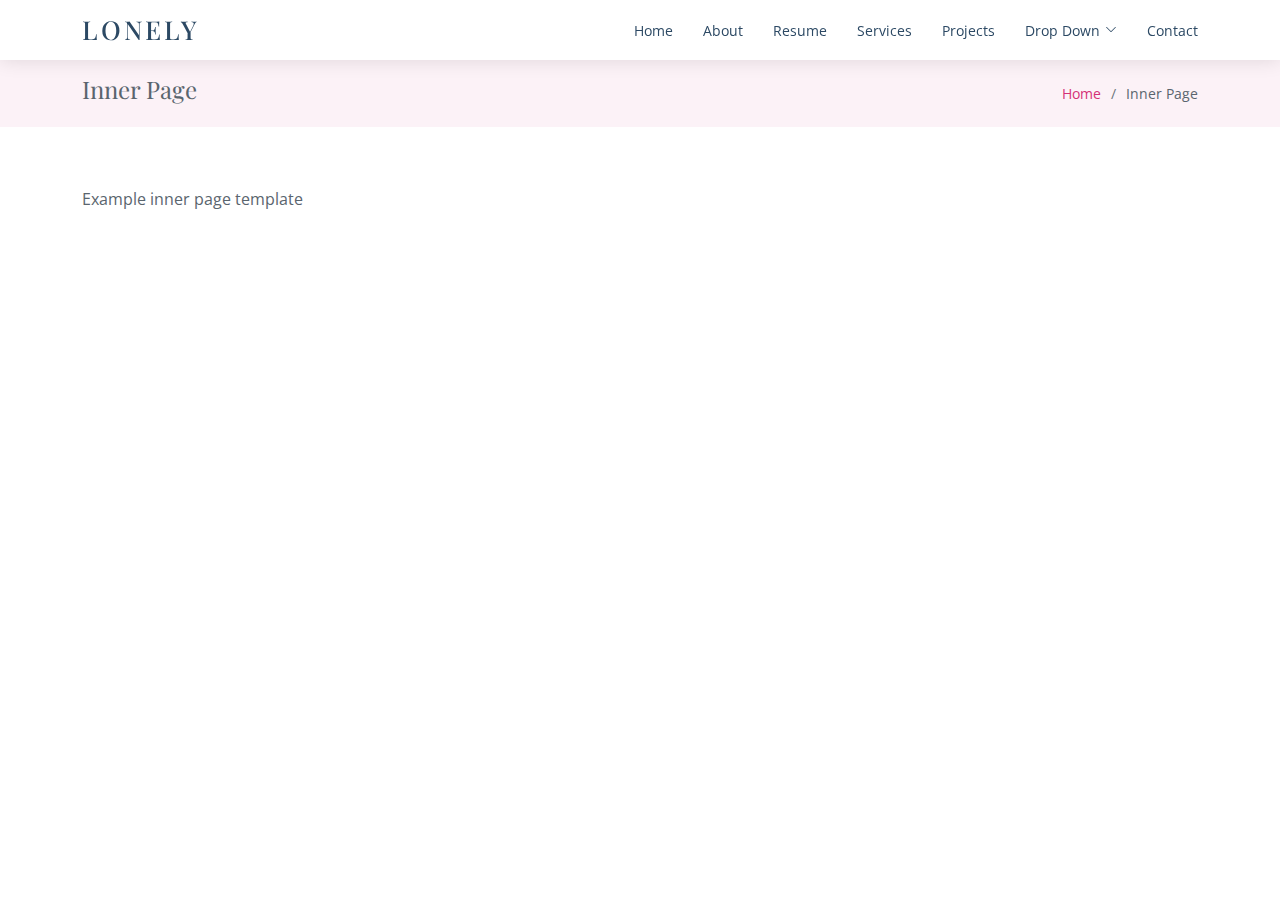
<file: inner-page.html>
<!DOCTYPE html>
<html lang="en">

<head>
  <meta charset="utf-8">
  <meta content="width=device-width, initial-scale=1.0" name="viewport">

  <title>Work Portfolio</title>
  <meta content="" name="description">
  <meta content="" name="keywords">

  <!-- Favicons -->
  <link href="assets/img/favicon.png" rel="icon">
  <link href="assets/img/apple-touch-icon.png" rel="apple-touch-icon">

  <!-- Google Fonts -->
  <link href="https://fonts.googleapis.com/css?family=Open+Sans:300,300i,400,400i,600,600i,700,700i|Poppins:300,300i,400,400i,500,500i,600,600i,700,700i|Playfair+Display:400,400i,500,500i,600,600i,700,700i&subset=cyrillic" rel="stylesheet">

  <!-- Vendor CSS Files -->
  <link href="assets/vendor/bootstrap/css/bootstrap.min.css" rel="stylesheet">
  <link href="assets/vendor/bootstrap-icons/bootstrap-icons.css" rel="stylesheet">
  <link href="assets/vendor/boxicons/css/boxicons.min.css" rel="stylesheet">
  <link href="assets/vendor/glightbox/css/glightbox.min.css" rel="stylesheet">
  <link href="assets/vendor/swiper/swiper-bundle.min.css" rel="stylesheet">

  <!-- Template Main CSS File -->
  <link href="assets/css/style.css" rel="stylesheet">

  <!-- =======================================================
  * Template Name: Lonely - v4.2.0
  * Template URL: https://bootstrapmade.com/free-html-bootstrap-template-lonely/
  * Author: BootstrapMade.com
  * License: https://bootstrapmade.com/license/
  ======================================================== -->
</head>

<body>

  <!-- ======= Header ======= -->
  <header id="header" class="d-flex align-items-center">
    <div class="container d-flex align-items-center justify-content-between">

      <div class="logo">
        <h1><a href="index.html">Lonely</a></h1>
        <!-- Uncomment below if you prefer to use an image logo -->
        <!-- <a href="index.html"><img src="assets/img/logo.png" alt="" class="img-fluid"></a>-->
      </div>

      <nav id="navbar" class="navbar">
        <ul>
          <li><a class="nav-link scrollto " href="#hero">Home</a></li>
          <li><a class="nav-link scrollto" href="#about">About</a></li>
          <li><a class="nav-link scrollto" href="#resume">Resume</a></li>
          <li><a class="nav-link scrollto" href="#services">Services</a></li>
          <li><a class="nav-link scrollto" href="#portfolio">Projects</a></li>
          <li class="dropdown"><a href="#"><span>Drop Down</span> <i class="bi bi-chevron-down"></i></a>
           
          </li>
          <li><a class="nav-link scrollto" href="#contact">Contact</a></li>
        </ul>
        <i class="bi bi-list mobile-nav-toggle"></i>
      </nav><!-- .navbar -->

    </div>
  </header><!-- End Header -->

  <main id="main">

    <!-- ======= Breadcrumbs Section ======= -->
    <section class="breadcrumbs">
      <div class="container">

        <div class="d-flex justify-content-between align-items-center">
          <h2>Inner Page</h2>
          <ol>
            <li><a href="index.html">Home</a></li>
            <li>Inner Page</li>
          </ol>
        </div>

      </div>
    </section><!-- End Breadcrumbs Section -->

    <section class="inner-page">
      <div class="container">
        <p>
          Example inner page template
        </p>
      </div>
    </section>

  </main><!-- End #main -->

 

  <a href="#" class="back-to-top d-flex align-items-center justify-content-center"><i class="bi bi-arrow-up-short"></i></a>

  <!-- Vendor JS Files -->
  <script src="assets/vendor/bootstrap/js/bootstrap.bundle.min.js"></script>
  <script src="assets/vendor/glightbox/js/glightbox.min.js"></script>
  <script src="assets/vendor/isotope-layout/isotope.pkgd.min.js"></script>
  <script src="assets/vendor/php-email-form/validate.js"></script>
  <script src="assets/vendor/purecounter/purecounter.js"></script>
  <script src="assets/vendor/swiper/swiper-bundle.min.js"></script>
  <script src="assets/vendor/waypoints/noframework.waypoints.js"></script>

  <!-- Template Main JS File -->
  <script src="assets/js/main.js"></script>

</body>

</html>
</file>
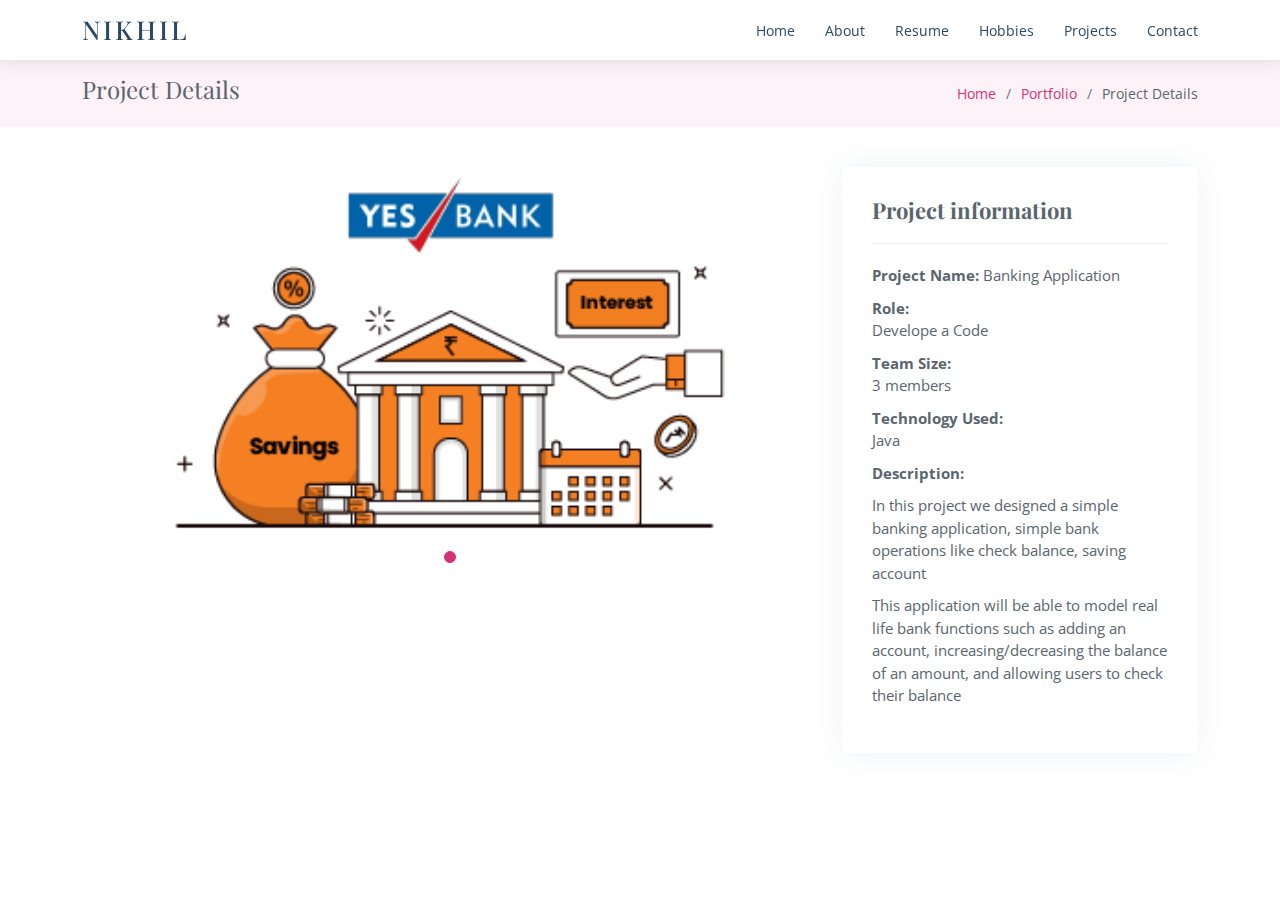
<file: javaproject.html>
<!DOCTYPE html>
<html lang="en">

<head>
  <meta charset="utf-8">
  <meta content="width=device-width, initial-scale=1.0" name="viewport">

  <title>Banking Application </title>
  <meta content="" name="description">
  <meta content="" name="keywords">

  <!-- Favicons -->
  <link href="assets/img/favicon.png" rel="icon">
  <link href="assets/img/apple-touch-icon.png" rel="apple-touch-icon">

  <!-- Google Fonts -->
  <link href="https://fonts.googleapis.com/css?family=Open+Sans:300,300i,400,400i,600,600i,700,700i|Poppins:300,300i,400,400i,500,500i,600,600i,700,700i|Playfair+Display:400,400i,500,500i,600,600i,700,700i&subset=cyrillic" rel="stylesheet">

  <!-- Vendor CSS Files -->
  <link href="assets/vendor/bootstrap/css/bootstrap.min.css" rel="stylesheet">
  <link href="assets/vendor/bootstrap-icons/bootstrap-icons.css" rel="stylesheet">
  <link href="assets/vendor/boxicons/css/boxicons.min.css" rel="stylesheet">
  <link href="assets/vendor/glightbox/css/glightbox.min.css" rel="stylesheet">
  <link href="assets/vendor/swiper/swiper-bundle.min.css" rel="stylesheet">

  <!-- Template Main CSS File -->
  <link href="assets/css/style.css" rel="stylesheet">

  <!-- =======================================================
  * Template Name: Lonely - v4.2.0
  * Template URL: https://bootstrapmade.com/free-html-bootstrap-template-lonely/
  * Author: BootstrapMade.com
  * License: https://bootstrapmade.com/license/
  ======================================================== -->
</head>

<body>

  <!-- ======= Header ======= -->
  <header id="header" class="d-flex align-items-center">
    <div class="container d-flex align-items-center justify-content-between">

      <div class="logo">
        <h1><a href="index.html">NIKHIL</a></h1>
        <!-- Uncomment below if you prefer to use an image logo -->
        <!-- <a href="index.html"><img src="assets/img/logo.png" alt="" class="img-fluid"></a>-->
      </div>

      <nav id="navbar" class="navbar">
        <ul>
          <li><a class="nav-link scrollto " href="#hero">Home</a></li>
          <li><a class="nav-link scrollto" href="#about">About</a></li>
          <li><a class="nav-link scrollto" href="#resume">Resume</a></li>
          <li><a class="nav-link scrollto" href="#services">Hobbies</a></li>
          <li><a class="nav-link scrollto" href="#portfolio">Projects</a></li>
          
          <li><a class="nav-link scrollto" href="#contact">Contact</a></li>
        </ul>
        <i class="bi bi-list mobile-nav-toggle"></i>
      </nav><!-- .navbar -->

    </div>
  </header><!-- End Header -->

  <main id="main">

    <!-- ======= Breadcrumbs Section ======= -->
    <section class="breadcrumbs">
      <div class="container">

        <div class="d-flex justify-content-between align-items-center">
          <h2>Project Details</h2>
          <ol>
            <li><a href="index.html">Home</a></li>
            <li><a href="portfolio.html">Portfolio</a></li>
            <li>Project Details</li>
          </ol>
        </div>

      </div>
    </section><!-- Breadcrumbs Section -->

    <!-- ======= Portfolio Details Section ======= -->
    <section id="portfolio-details" class="portfolio-details">
      <div class="container">

        <div class="row gy-4">

          <div class="col-lg-8">
            <div class="portfolio-details-slider swiper-container">
              <div class="swiper-wrapper align-items-center">

                <div class="swiper-slide">
                  <img src="assets/img/portfolio/bankbank.png" alt="">
                </div>

            
              </div>
              <div class="swiper-pagination"></div>
            </div>
          </div>

          <div class="col-lg-4">
            <div class="portfolio-info">
              <h3>Project information</h3>
              <ul>
                <li><strong>Project Name:</strong> Banking Application </li>
                <li><strong>Role:</strong><br>Develope a Code  </li>
                <li><strong>Team Size:</strong><br>3 members  </li>
                  <li><strong>Technology Used:</strong><br>Java  </li>
                <li><strong>Description:</strong></li>
                 <li>In this project we designed a simple banking application, simple bank operations like check balance, saving account 


</li>
              
                <li> This application will be able to model real life bank functions such as adding an account, increasing/decreasing the balance of an amount, and allowing users to check their balance 
</li>
               
               

              </ul>
            </div>
           
          </div>

        </div>

      </div>
    </section><!-- End Portfolio Details Section -->

  </main><!-- End #main -->

 
  <a href="#" class="back-to-top d-flex align-items-center justify-content-center"><i class="bi bi-arrow-up-short"></i></a>

  <!-- Vendor JS Files -->
  <script src="assets/vendor/bootstrap/js/bootstrap.bundle.min.js"></script>
  <script src="assets/vendor/glightbox/js/glightbox.min.js"></script>
  <script src="assets/vendor/isotope-layout/isotope.pkgd.min.js"></script>
  <script src="assets/vendor/php-email-form/validate.js"></script>
  <script src="assets/vendor/purecounter/purecounter.js"></script>
  <script src="assets/vendor/swiper/swiper-bundle.min.js"></script>
  <script src="assets/vendor/waypoints/noframework.waypoints.js"></script>

  <!-- Template Main JS File -->
  <script src="assets/js/main.js"></script>

</body>

</html>
</file>
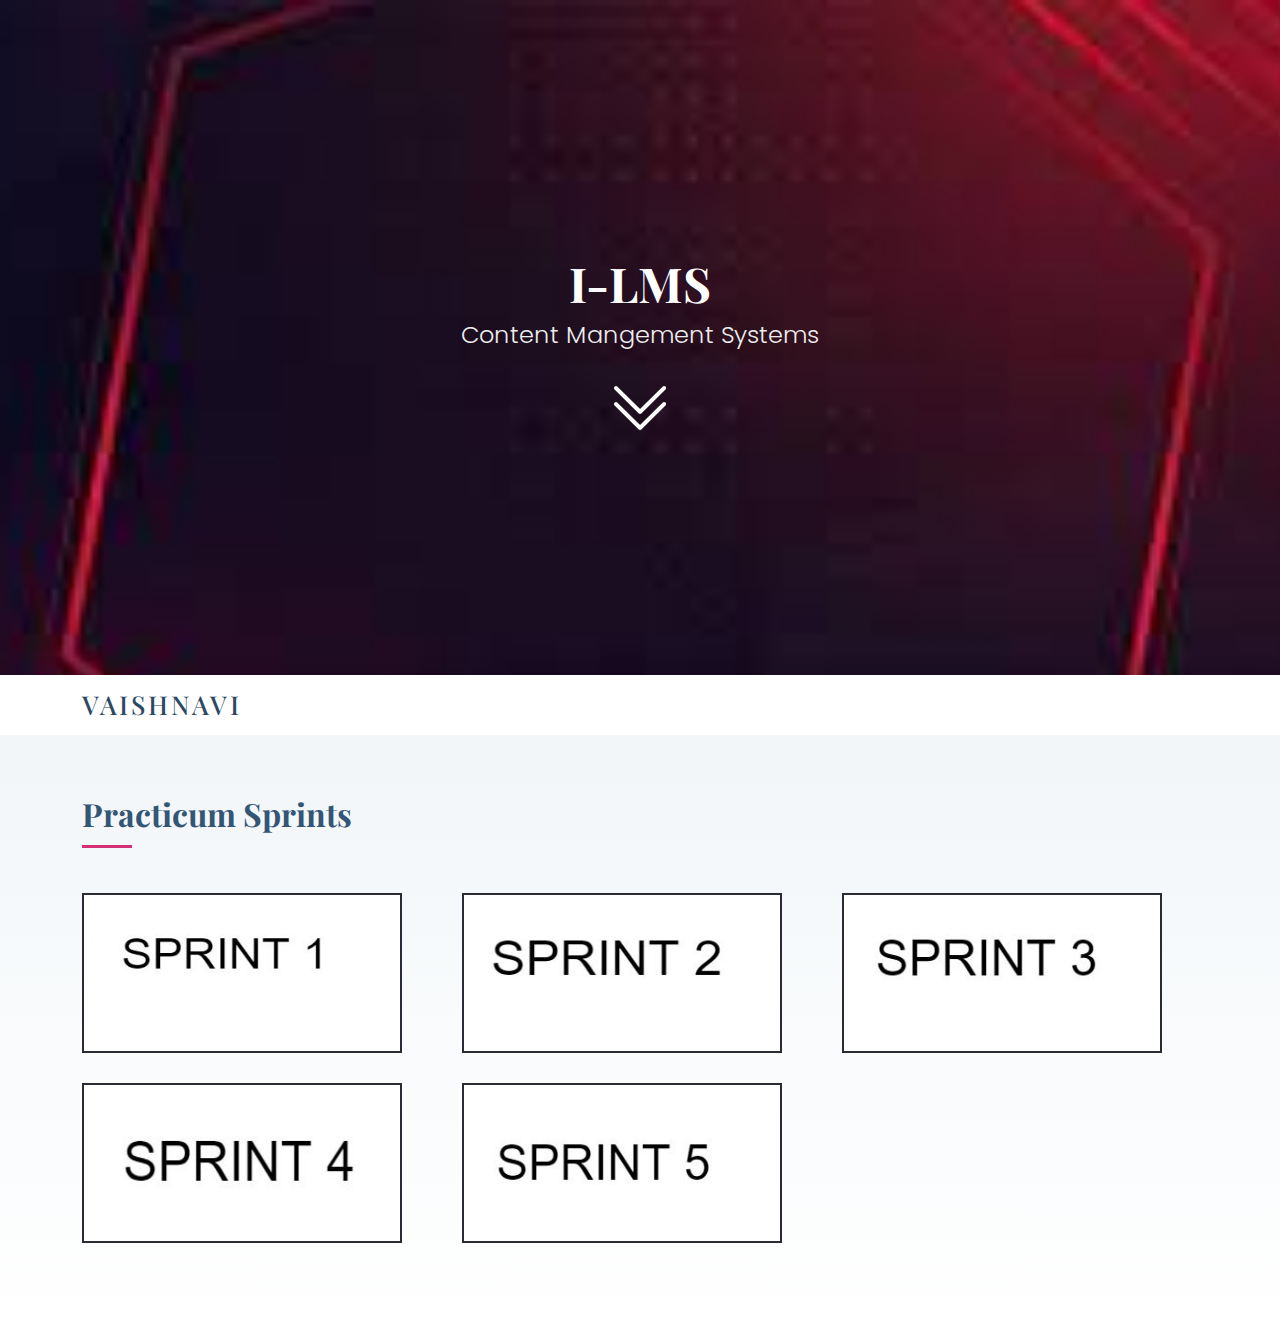
<file: pract.html>
<!DOCTYPE html>
<html lang="en">

<head>
  <meta charset="utf-8">
  <meta content="width=device-width, initial-scale=1.0" name="viewport">

  <title>Work Portfolio</title>
  <meta content="" name="description">
  <meta content="" name="keywords">

  <!-- Favicons -->
  <link href="assets/img/favicon.png" rel="icon">
  <link href="assets/img/apple-touch-icon.png" rel="apple-touch-icon">

  <!-- Google Fonts -->
  <link href="https://fonts.googleapis.com/css?family=Open+Sans:300,300i,400,400i,600,600i,700,700i|Poppins:300,300i,400,400i,500,500i,600,600i,700,700i|Playfair+Display:400,400i,500,500i,600,600i,700,700i&subset=cyrillic" rel="stylesheet">

  <!-- Vendor CSS Files -->
  <link href="assets/vendor/bootstrap/css/bootstrap.min.css" rel="stylesheet">
  <link href="assets/vendor/bootstrap-icons/bootstrap-icons.css" rel="stylesheet">
  <link href="assets/vendor/boxicons/css/boxicons.min.css" rel="stylesheet">
  <link href="assets/vendor/glightbox/css/glightbox.min.css" rel="stylesheet">
  <link href="assets/vendor/swiper/swiper-bundle.min.css" rel="stylesheet">

  <!-- Template Main CSS File -->
  <link href="assets/css/style1.css" rel="stylesheet">

  <!-- =======================================================
  * Template Name: Lonely - v4.2.0
  * Template URL: https://bootstrapmade.com/free-html-bootstrap-template-lonely/
  * Author: BootstrapMade.com
  * License: https://bootstrapmade.com/license/
  ======================================================== -->
</head>

<body>

  <!-- ======= Hero Section ======= -->
  <section id="hero" class="d-flex flex-column align-items-center justify-content-center">
    <h1>I-LMS</h1>
    <h2>Content Mangement Systems</h2>
    <a href="#about" class="btn-get-started scrollto"><i class="bi bi-chevron-double-down"></i></a>
  </section><!-- End Hero -->

  <!-- ======= Header ======= -->
  <header id="header" class="d-flex align-items-center">
    <div class="container d-flex align-items-center justify-content-between">

      <div class="logo">
        <h1><a href="index.html">Vaishnavi</a></h1>
        <!-- Uncomment below if you prefer to use an image logo -->
        <!-- <a href="index.html"><img src="assets/img/logo.png" alt="" class="img-fluid"></a>-->
      </div>

      <nav id="navbar" class="navbar">
        <ul>
          <!-- <li><a class="nav-link scrollto active" href="#hero">Home</a></li>
          <li><a class="nav-link scrollto" href="#about">About</a></li>
          <li><a class="nav-link scrollto" href="#resume">Resume</a></li>
          <li><a class="nav-link scrollto" href="#portfolio">Projects</a></li>
          
          <li><a class="nav-link scrollto" href="#contact">Contact</a></li> -->
        </ul>
        <i class="bi bi-list mobile-nav-toggle"></i>
      </nav><!-- .navbar -->

    </div>
  </header><!-- End Header -->

  <main id="main">

    <!-- ======= About Section ======= -->
   
    
    <!-- ======= Skills Section ======= -->
   

    <!-- ======= Resume Section ======= -->
    
    <!-- ======= Portfolio Section ======= -->
    <section id="portfolio" class="portfolio section-bg">
      <div class="container">

        <div class="section-title">
          <h2>Practicum Sprints </h2>
         
        </div>

        

        <div class="row portfolio-container">

          
          <div class="col-lg-4 col-md-6 portfolio-item filter-pract">
            <div class="portfolio-wrap">
              <img src="assets/img/portfolio/WEEK1.JPG" class="img-fluid" alt="">
              <div class="portfolio-info">
                <h4>I-LMS</h4>
                <p>HTML,CSS,React,Mongodb</p>
              </div>
              <div class="portfolio-links">
                <a href="assets/img/portfolio/WEEK1.JPG" data-gallery="portfolioGallery" class="portfolio-lightbox" title="REACT"><i class="bx bx-plus"></i></a>
                <a href="week1.html" title="More Details"><i class="bx bx-link"></i></a>
              </div>
            </div>
          </div>
          <div class="col-lg-4 col-md-6 portfolio-item filter-pract">
            <div class="portfolio-wrap">
              <img src="assets/img/portfolio/WEEK2.JPG" class="img-fluid" alt="">
              <div class="portfolio-info">
                <h4>I-LMS</h4>
                <p>HTML,CSS,React,Mongodb</p>
              </div>
              <div class="portfolio-links">
                <a href="assets/img/portfolio/WEEK2.JPG" data-gallery="portfolioGallery" class="portfolio-lightbox" title="REACT"><i class="bx bx-plus"></i></a>
                <a href="week2.html" title="More Details"><i class="bx bx-link"></i></a>
              </div>
            </div>
          </div>
          <div class="col-lg-4 col-md-6 portfolio-item filter-pract">
            <div class="portfolio-wrap">
              <img src="assets/img/portfolio/WEEK3.JPG" class="img-fluid" alt="">
              <div class="portfolio-info">
                <h4>I-LMS</h4>
                <p>HTML,CSS,React,Mongodb</p>
              </div>
              <div class="portfolio-links">
                <a href="assets/img/portfolio/WEEK3.JPG" data-gallery="portfolioGallery" class="portfolio-lightbox" title="REACT"><i class="bx bx-plus"></i></a>
                <a href="week3.html" title="More Details"><i class="bx bx-link"></i></a>
              </div>
            </div>
          </div>
          <div class="col-lg-4 col-md-6 portfolio-item filter-pract">
            <div class="portfolio-wrap">
              <img src="assets/img/portfolio/WEEK4.JPG" class="img-fluid" alt="">
              <div class="portfolio-info">
                <h4>I-LMS</h4>
                <p>HTML,CSS,React,Mongodb</p>
              </div>
              <div class="portfolio-links">
                <a href="assets/img/portfolio/WEEK4.JPG" data-gallery="portfolioGallery" class="portfolio-lightbox" title="REACT"><i class="bx bx-plus"></i></a>
                <a href="week4.html" title="More Details"><i class="bx bx-link"></i></a>
              </div>
            </div>
          </div>
          <div class="col-lg-4 col-md-6 portfolio-item filter-pract">
            <div class="portfolio-wrap">
              <img src="assets/img/portfolio/week5.JPG" class="img-fluid" alt="">
              <div class="portfolio-info">
                <h4>I-LMS</h4>
                <p>HTML,CSS,React,Mongodb</p>
              </div>
              <div class="portfolio-links">
                <a href="assets/img/portfolio/week5.JPG" data-gallery="portfolioGallery" class="portfolio-lightbox" title="REACT"><i class="bx bx-plus"></i></a>
                <a href="week5.html" title="More Details"><i class="bx bx-link"></i></a>
              </div>
            </div>
          </div>

                 </div>

      </div>
    </section><!-- End Portfolio Section -->

    <!-- <section>

    </section> -->

    

    <!-- ======= Contact Section ======= -->
    

  </main><!-- End #main -->

 

  <a href="#" class="back-to-top d-flex align-items-center justify-content-center"><i class="bi bi-arrow-up-short"></i></a>

  <!-- Vendor JS Files -->
  <script src="assets/vendor/bootstrap/js/bootstrap.bundle.min.js"></script>
  <script src="assets/vendor/glightbox/js/glightbox.min.js"></script>
  <script src="assets/vendor/isotope-layout/isotope.pkgd.min.js"></script>
  <script src="assets/vendor/php-email-form/validate.js"></script>
  <script src="assets/vendor/purecounter/purecounter.js"></script>
  <script src="assets/vendor/swiper/swiper-bundle.min.js"></script>
  <script src="assets/vendor/waypoints/noframework.waypoints.js"></script>

  <!-- Template Main JS File -->
  <script src="assets/js/main.js"></script>

</body>

</html>
</file>
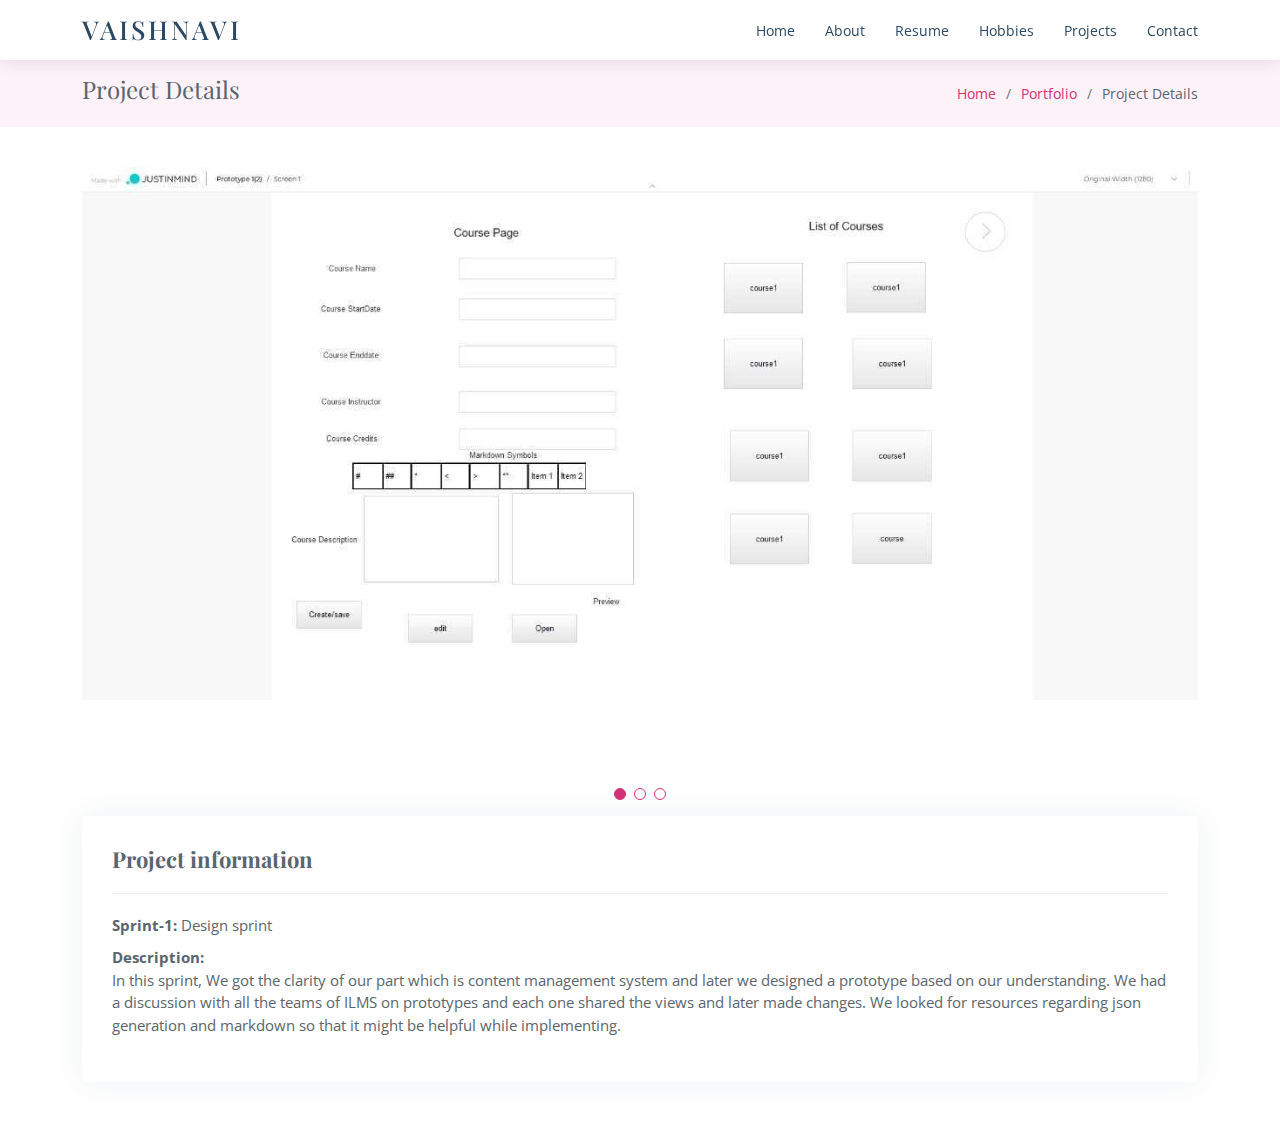
<file: week1.html>
<!DOCTYPE html>
<html lang="en">

<head>
  <meta charset="utf-8">
  <meta content="width=device-width, initial-scale=1.0" name="viewport">

  <title>ILMS</title>
  <meta content="" name="description">
  <meta content="" name="keywords">

  <!-- Favicons -->
  <link href="assets/img/favicon.png" rel="icon">
  <link href="assets/img/apple-touch-icon.png" rel="apple-touch-icon">

  <!-- Google Fonts -->
  <link href="https://fonts.googleapis.com/css?family=Open+Sans:300,300i,400,400i,600,600i,700,700i|Poppins:300,300i,400,400i,500,500i,600,600i,700,700i|Playfair+Display:400,400i,500,500i,600,600i,700,700i&subset=cyrillic" rel="stylesheet">

  <!-- Vendor CSS Files -->
  <link href="assets/vendor/bootstrap/css/bootstrap.min.css" rel="stylesheet">
  <link href="assets/vendor/bootstrap-icons/bootstrap-icons.css" rel="stylesheet">
  <link href="assets/vendor/boxicons/css/boxicons.min.css" rel="stylesheet">
  <link href="assets/vendor/glightbox/css/glightbox.min.css" rel="stylesheet">
  <link href="assets/vendor/swiper/swiper-bundle.min.css" rel="stylesheet">

  <!-- Template Main CSS File -->
  <link href="assets/css/style.css" rel="stylesheet">

  <!-- =======================================================
  * Template Name: Lonely - v4.2.0
  * Template URL: https://bootstrapmade.com/free-html-bootstrap-template-lonely/
  * Author: BootstrapMade.com
  * License: https://bootstrapmade.com/license/
  ======================================================== -->
</head>

<body>

  <!-- ======= Header ======= -->
  <header id="header" class="d-flex align-items-center">
    <div class="container d-flex align-items-center justify-content-between">

      <div class="logo">
        <h1><a href="index.html">VAISHNAVI</a></h1>
        <!-- Uncomment below if you prefer to use an image logo -->
        <!-- <a href="index.html"><img src="assets/img/logo.png" alt="" class="img-fluid"></a>-->
      </div>

      <nav id="navbar" class="navbar">
        <ul>
          <li><a class="nav-link scrollto " href="#hero">Home</a></li>
          <li><a class="nav-link scrollto" href="#about">About</a></li>
          <li><a class="nav-link scrollto" href="#resume">Resume</a></li>
          <li><a class="nav-link scrollto" href="#services">Hobbies</a></li>
          <li><a class="nav-link scrollto" href="#portfolio">Projects</a></li>
          
          <li><a class="nav-link scrollto" href="#contact">Contact</a></li>
        </ul>
        <i class="bi bi-list mobile-nav-toggle"></i>
      </nav><!-- .navbar -->

    </div>
  </header><!-- End Header -->

  <main id="main">

    <!-- ======= Breadcrumbs Section ======= -->
    <section class="breadcrumbs">
      <div class="container">

        <div class="d-flex justify-content-between align-items-center">
          <h2>Project Details</h2>
          <ol>
            <li><a href="index.html">Home</a></li>
            <li><a href="practicum.html">Portfolio</a></li>
            <li>Project Details</li>
          </ol>
        </div>

      </div>
    </section><!-- Breadcrumbs Section -->

    <!-- ======= Portfolio Details Section ======= -->
    <section id="portfolio-details" class="portfolio-details">
      <div class="container">

        <div class="row gy-10 ">
          <br>
          <br>
          <br>
          <div class="col-md">
            <div class="portfolio-details-slider swiper-container">
              <div class="swiper-wrapper align-items-center">

                <div class="swiper-slide">
                  <img src="assets/img/portfolio/screen-1.jpg" alt="">
                </div>

                <div class="swiper-slide">
                  <img src="assets/img/portfolio/learning_objective.jpg" alt="">
                </div>

                <div class="swiper-slide">
                  <img src="assets/img/portfolio/screen-3.jpg" alt="">
                </div>

              </div>
              <br>
              <br>
              <br>
              <div class="swiper-pagination"></div>
            </div>
          </div>

          <div class="col-md">
            <div class="portfolio-info">
              <h3>Project information</h3>
              <ul>
                <li><strong>Sprint-1:</strong> Design sprint</li>
                <!-- <li><strong>Technologies Used:</strong><br>HTML,CSS,Bootstrap,Javascript,AWS  </li> -->
                <li><strong>Description:</strong></li>
                <p>
                  In this sprint, We got the clarity of our part which is content management system and later we designed a prototype based on our understanding.
                  We had a discussion with all the teams of ILMS on prototypes and each one shared the views and later made changes. We looked for resources regarding json generation and markdown so that it might be helpful while implementing.
                 
                </p>
               
                <!-- <li>Applied ReactJs,Javascript,Css,HTML to create components like alert message, count number of tasks , outlook </li>
                <li>Used Json , Ajax for setting a timer to delete the task and fetched data from Git repository for mount functionality</li> -->
              </ul>
            </div>
           
          </div>

        </div>

      </div>
    </section><!-- End Portfolio Details Section -->

  </main><!-- End #main -->

  

  <a href="#" class="back-to-top d-flex align-items-center justify-content-center"><i class="bi bi-arrow-up-short"></i></a>

  <!-- Vendor JS Files -->
  <script src="assets/vendor/bootstrap/js/bootstrap.bundle.min.js"></script>
  <script src="assets/vendor/glightbox/js/glightbox.min.js"></script>
  <script src="assets/vendor/isotope-layout/isotope.pkgd.min.js"></script>
  <script src="assets/vendor/php-email-form/validate.js"></script>
  <script src="assets/vendor/purecounter/purecounter.js"></script>
  <script src="assets/vendor/swiper/swiper-bundle.min.js"></script>
  <script src="assets/vendor/waypoints/noframework.waypoints.js"></script>

  <!-- Template Main JS File -->
  <script src="assets/js/main.js"></script>

</body>

</html>
</file>
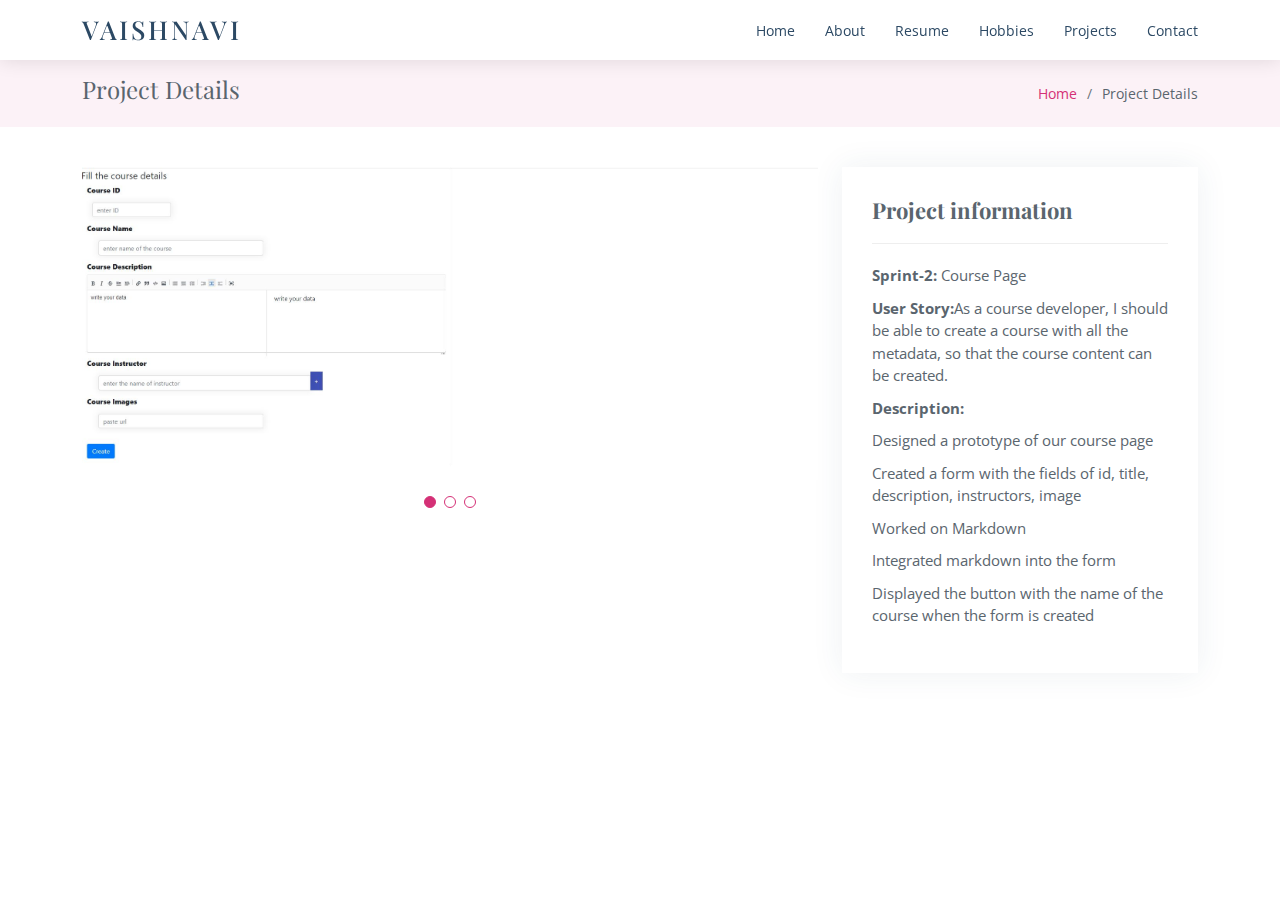
<file: week2.html>
<!DOCTYPE html>
<html lang="en">

<head>
  <meta charset="utf-8">
  <meta content="width=device-width, initial-scale=1.0" name="viewport">

  <title>ILMS</title>
  <meta content="" name="description">
  <meta content="" name="keywords">

  <!-- Favicons -->
  <link href="assets/img/favicon.png" rel="icon">
  <link href="assets/img/apple-touch-icon.png" rel="apple-touch-icon">

  <!-- Google Fonts -->
  <link href="https://fonts.googleapis.com/css?family=Open+Sans:300,300i,400,400i,600,600i,700,700i|Poppins:300,300i,400,400i,500,500i,600,600i,700,700i|Playfair+Display:400,400i,500,500i,600,600i,700,700i&subset=cyrillic" rel="stylesheet">

  <!-- Vendor CSS Files -->
  <link href="assets/vendor/bootstrap/css/bootstrap.min.css" rel="stylesheet">
  <link href="assets/vendor/bootstrap-icons/bootstrap-icons.css" rel="stylesheet">
  <link href="assets/vendor/boxicons/css/boxicons.min.css" rel="stylesheet">
  <link href="assets/vendor/glightbox/css/glightbox.min.css" rel="stylesheet">
  <link href="assets/vendor/swiper/swiper-bundle.min.css" rel="stylesheet">

  <!-- Template Main CSS File -->
  <link href="assets/css/style.css" rel="stylesheet">

  <!-- =======================================================
  * Template Name: Lonely - v4.2.0
  * Template URL: https://bootstrapmade.com/free-html-bootstrap-template-lonely/
  * Author: BootstrapMade.com
  * License: https://bootstrapmade.com/license/
  ======================================================== -->
</head>

<body>

  <!-- ======= Header ======= -->
  <header id="header" class="d-flex align-items-center">
    <div class="container d-flex align-items-center justify-content-between">

      <div class="logo">
        <h1><a href="index.html">VAISHNAVI</a></h1>
        <!-- Uncomment below if you prefer to use an image logo -->
        <!-- <a href="index.html"><img src="assets/img/logo.png" alt="" class="img-fluid"></a>-->
      </div>

      <nav id="navbar" class="navbar">
        <ul>
          <li><a class="nav-link scrollto " href="#hero">Home</a></li>
          <li><a class="nav-link scrollto" href="#about">About</a></li>
          <li><a class="nav-link scrollto" href="#resume">Resume</a></li>
          <li><a class="nav-link scrollto" href="#services">Hobbies</a></li>
          <li><a class="nav-link scrollto" href="#portfolio">Projects</a></li>
          
          <li><a class="nav-link scrollto" href="#contact">Contact</a></li>
        </ul>
        <i class="bi bi-list mobile-nav-toggle"></i>
      </nav><!-- .navbar -->

    </div>
  </header><!-- End Header -->

  <main id="main">

    <!-- ======= Breadcrumbs Section ======= -->
    <section class="breadcrumbs">
      <div class="container">

        <div class="d-flex justify-content-between align-items-center">
          <h2>Project Details</h2>
          <ol>
            <li><a href="index.html">Home</a></li>
            <!-- <li><a href="practicum.html">Portfolio</a></li> -->
            <li>Project Details</li>
          </ol>
        </div>

      </div>
    </section><!-- Breadcrumbs Section -->

    <!-- ======= Portfolio Details Section ======= -->
    <section id="portfolio-details" class="portfolio-details">
      <div class="container">

        <div class="row gy-4">

          <div class="col-lg-8">
            <div class="portfolio-details-slider swiper-container">
              <div class="swiper-wrapper align-items-center">

                <div class="swiper-slide">
                  <img src="assets/img/portfolio/cp1.JPG" alt="">
                </div>

                <div class="swiper-slide">
                  <img src="assets/img/portfolio/cp2.JPG" alt="">
                </div>

                <div class="swiper-slide">
                  <img src="assets/img/portfolio/cp3.JPG" alt="">
                </div>

              </div>
              <div class="swiper-pagination"></div>
            </div>
          </div>

          <div class="col-lg-4">
            <div class="portfolio-info">
              <h3>Project information</h3>
              <ul>
                <li><strong>Sprint-2:</strong> Course Page</li>
                <!-- <li><strong>Technologies Used:</strong><br>HTML,CSS,Bootstrap,Javascript,AWS  </li> -->
                
                 <li><strong>User Story:</strong>As a course developer, I should be able to create a course with all the metadata, so that the course content can be created. </li>
                 <li><strong>Description:</strong></li>
                 <li> Designed a prototype of our course page</li>
                 <li> Created a form with the fields of id, title, description, instructors, image</li>
                <li> Worked on Markdown </li>
                <li> Integrated markdown into the form</li>
                <li> Displayed the button with the name of the course when the form is created</li>
                <!-- <li>Applied ReactJs,Javascript,Css,HTML to create components like alert message, count number of tasks , outlook </li>
                <li>Used Json , Ajax for setting a timer to delete the task and fetched data from Git repository for mount functionality</li> -->
              </ul>
            </div>
           
          </div>

        </div>

      </div>
    </section><!-- End Portfolio Details Section -->

  </main><!-- End #main -->

  

  <a href="#" class="back-to-top d-flex align-items-center justify-content-center"><i class="bi bi-arrow-up-short"></i></a>

  <!-- Vendor JS Files -->
  <script src="assets/vendor/bootstrap/js/bootstrap.bundle.min.js"></script>
  <script src="assets/vendor/glightbox/js/glightbox.min.js"></script>
  <script src="assets/vendor/isotope-layout/isotope.pkgd.min.js"></script>
  <script src="assets/vendor/php-email-form/validate.js"></script>
  <script src="assets/vendor/purecounter/purecounter.js"></script>
  <script src="assets/vendor/swiper/swiper-bundle.min.js"></script>
  <script src="assets/vendor/waypoints/noframework.waypoints.js"></script>

  <!-- Template Main JS File -->
  <script src="assets/js/main.js"></script>

</body>

</html>
</file>
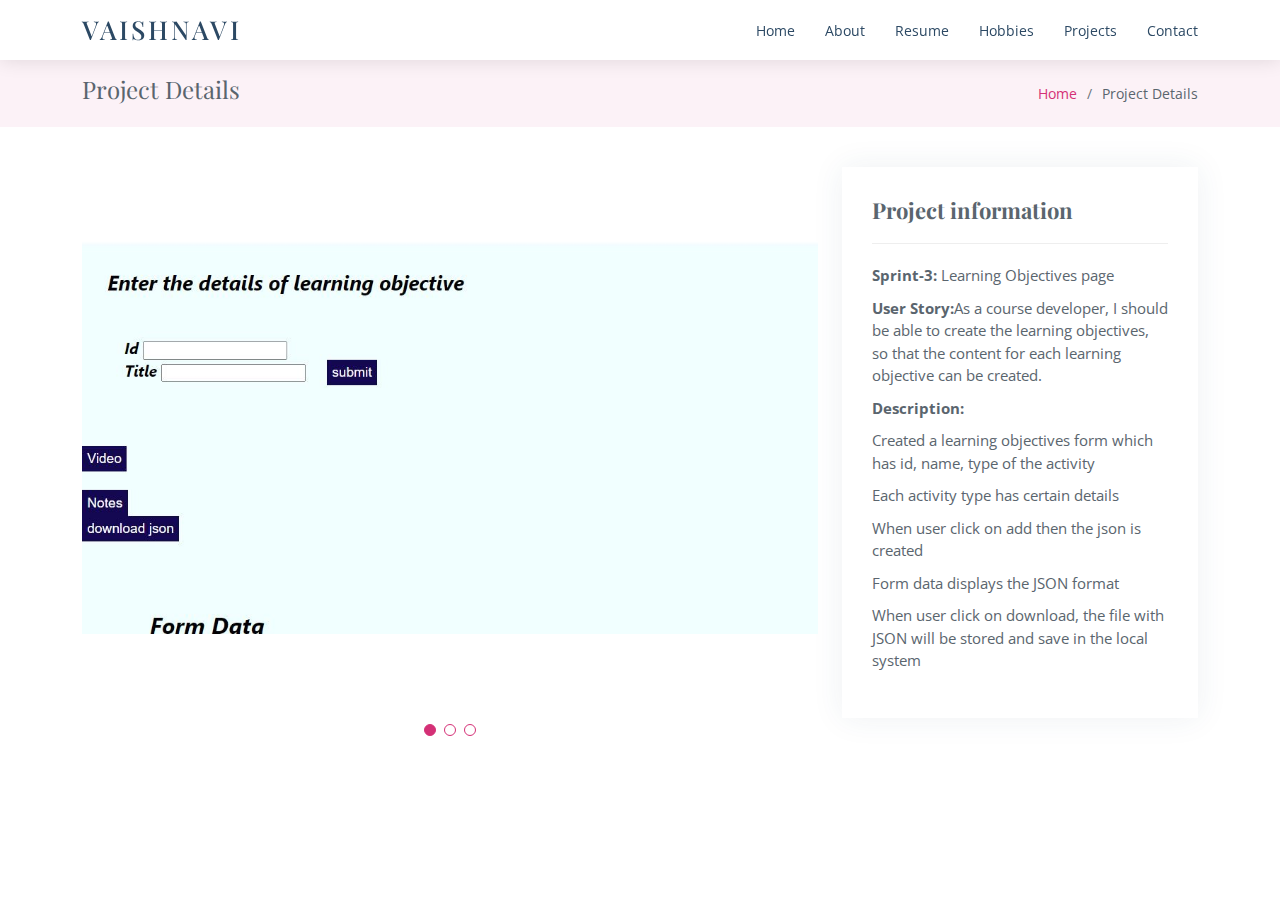
<file: week3.html>
<!DOCTYPE html>
<html lang="en">

<head>
  <meta charset="utf-8">
  <meta content="width=device-width, initial-scale=1.0" name="viewport">

  <title>ILMS</title>
  <meta content="" name="description">
  <meta content="" name="keywords">

  <!-- Favicons -->
  <link href="assets/img/favicon.png" rel="icon">
  <link href="assets/img/apple-touch-icon.png" rel="apple-touch-icon">

  <!-- Google Fonts -->
  <link href="https://fonts.googleapis.com/css?family=Open+Sans:300,300i,400,400i,600,600i,700,700i|Poppins:300,300i,400,400i,500,500i,600,600i,700,700i|Playfair+Display:400,400i,500,500i,600,600i,700,700i&subset=cyrillic" rel="stylesheet">

  <!-- Vendor CSS Files -->
  <link href="assets/vendor/bootstrap/css/bootstrap.min.css" rel="stylesheet">
  <link href="assets/vendor/bootstrap-icons/bootstrap-icons.css" rel="stylesheet">
  <link href="assets/vendor/boxicons/css/boxicons.min.css" rel="stylesheet">
  <link href="assets/vendor/glightbox/css/glightbox.min.css" rel="stylesheet">
  <link href="assets/vendor/swiper/swiper-bundle.min.css" rel="stylesheet">

  <!-- Template Main CSS File -->
  <link href="assets/css/style.css" rel="stylesheet">

  <!-- =======================================================
  * Template Name: Lonely - v4.2.0
  * Template URL: https://bootstrapmade.com/free-html-bootstrap-template-lonely/
  * Author: BootstrapMade.com
  * License: https://bootstrapmade.com/license/
  ======================================================== -->
</head>

<body>

  <!-- ======= Header ======= -->
  <header id="header" class="d-flex align-items-center">
    <div class="container d-flex align-items-center justify-content-between">

      <div class="logo">
        <h1><a href="index.html">VAISHNAVI</a></h1>
        <!-- Uncomment below if you prefer to use an image logo -->
        <!-- <a href="index.html"><img src="assets/img/logo.png" alt="" class="img-fluid"></a>-->
      </div>

      <nav id="navbar" class="navbar">
        <ul>
          <li><a class="nav-link scrollto " href="#hero">Home</a></li>
          <li><a class="nav-link scrollto" href="#about">About</a></li>
          <li><a class="nav-link scrollto" href="#resume">Resume</a></li>
          <li><a class="nav-link scrollto" href="#services">Hobbies</a></li>
          <li><a class="nav-link scrollto" href="#portfolio">Projects</a></li>
          
          <li><a class="nav-link scrollto" href="#contact">Contact</a></li>
        </ul>
        <i class="bi bi-list mobile-nav-toggle"></i>
      </nav><!-- .navbar -->

    </div>
  </header><!-- End Header -->

  <main id="main">

    <!-- ======= Breadcrumbs Section ======= -->
    <section class="breadcrumbs">
      <div class="container">

        <div class="d-flex justify-content-between align-items-center">
          <h2>Project Details</h2>
          <ol>
            <li><a href="index.html">Home</a></li>
            <!-- <li><a href="practicum.html">Portfolio</a></li> -->
            <li>Project Details</li>
          </ol>
        </div>

      </div>
    </section><!-- Breadcrumbs Section -->

    <!-- ======= Portfolio Details Section ======= -->
    <section id="portfolio-details" class="portfolio-details">
      <div class="container">

        <div class="row gy-4">

          <div class="col-lg-8">
            <div class="portfolio-details-slider swiper-container">
              <div class="swiper-wrapper align-items-center">

                <div class="swiper-slide">
                  <img src="assets/img/portfolio/lo1.JPG" alt="">
                </div>

                <div class="swiper-slide">
                  <img src="assets/img/portfolio/lo2.JPG" alt="">
                </div>

                <div class="swiper-slide">
                  <img src="assets/img/portfolio/lo3.JPG" alt="">
                </div>

              </div>
              <div class="swiper-pagination"></div>
            </div>
          </div>

          <div class="col-lg-4">
            <div class="portfolio-info">
              <h3>Project information</h3>
              <ul>
                <li><strong>Sprint-3:</strong> Learning Objectives page</li>
                <!-- <li><strong>Technologies Used:</strong><br>HTML,CSS,Bootstrap,Javascript,AWS  </li> -->
                
                 <li><strong>User Story:</strong>As a course developer, I should be able to create the learning objectives, so that the content for each learning objective can be created.</li>
                 <li><strong>Description:</strong></li>
                 <li> Created a learning objectives form which has id, name, type of the activity</li>
                 <li> Each activity type has certain details</li>
                <li> When user click on add then the json is created </li>
                <li> Form data displays the JSON format</li>
                <li> When user click on download, the file with JSON will be stored and save in the local system</li>
                <!-- <li>Applied ReactJs,Javascript,Css,HTML to create components like alert message, count number of tasks , outlook </li>
                <li>Used Json , Ajax for setting a timer to delete the task and fetched data from Git repository for mount functionality</li> -->
              </ul>
            </div>
           
          </div>

        </div>

      </div>
    </section><!-- End Portfolio Details Section -->

  </main><!-- End #main -->

  

  <a href="#" class="back-to-top d-flex align-items-center justify-content-center"><i class="bi bi-arrow-up-short"></i></a>

  <!-- Vendor JS Files -->
  <script src="assets/vendor/bootstrap/js/bootstrap.bundle.min.js"></script>
  <script src="assets/vendor/glightbox/js/glightbox.min.js"></script>
  <script src="assets/vendor/isotope-layout/isotope.pkgd.min.js"></script>
  <script src="assets/vendor/php-email-form/validate.js"></script>
  <script src="assets/vendor/purecounter/purecounter.js"></script>
  <script src="assets/vendor/swiper/swiper-bundle.min.js"></script>
  <script src="assets/vendor/waypoints/noframework.waypoints.js"></script>

  <!-- Template Main JS File -->
  <script src="assets/js/main.js"></script>

</body>

</html>
</file>
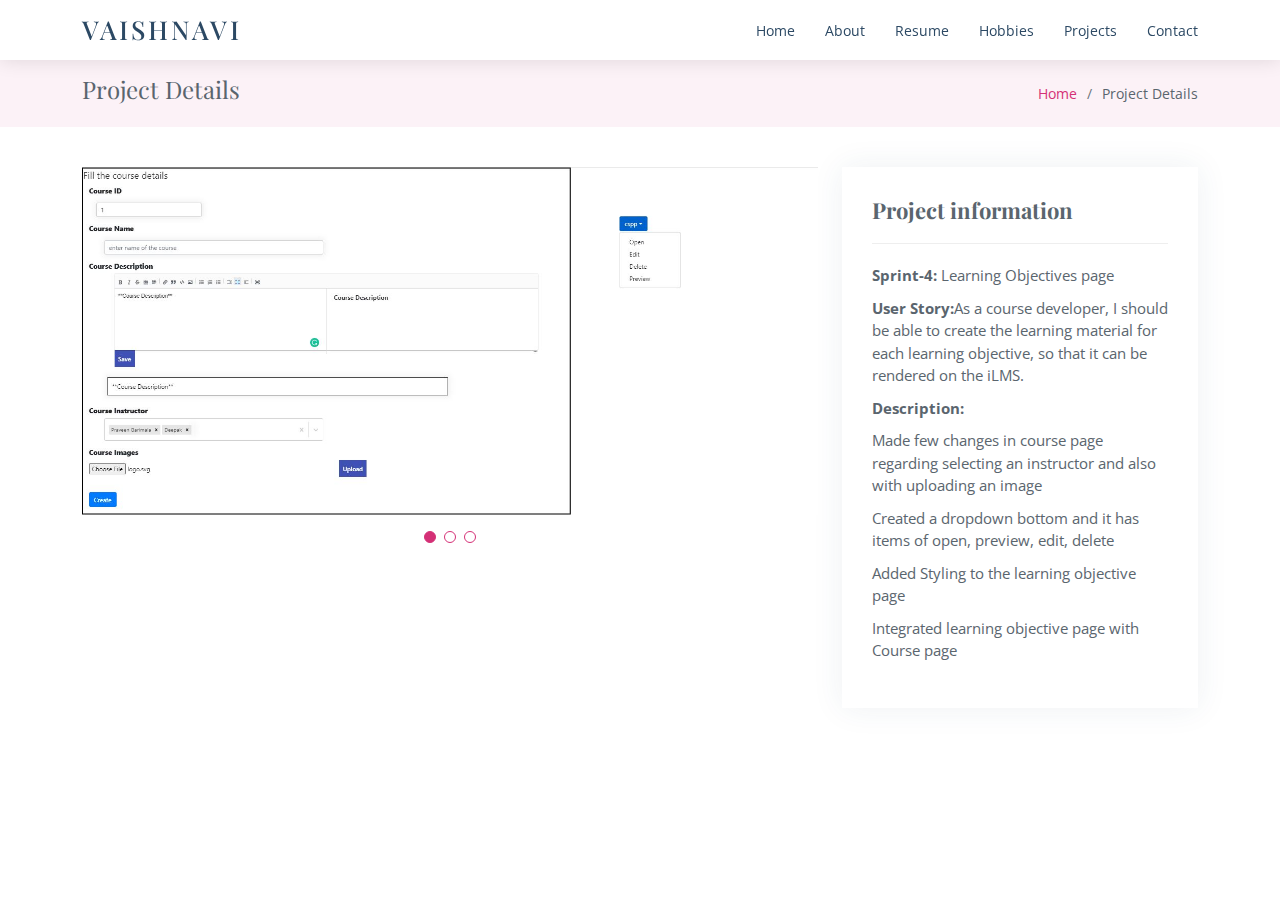
<file: week4.html>
<!DOCTYPE html>
<html lang="en">

<head>
  <meta charset="utf-8">
  <meta content="width=device-width, initial-scale=1.0" name="viewport">

  <title>ILMS</title>
  <meta content="" name="description">
  <meta content="" name="keywords">

  <!-- Favicons -->
  <link href="assets/img/favicon.png" rel="icon">
  <link href="assets/img/apple-touch-icon.png" rel="apple-touch-icon">

  <!-- Google Fonts -->
  <link href="https://fonts.googleapis.com/css?family=Open+Sans:300,300i,400,400i,600,600i,700,700i|Poppins:300,300i,400,400i,500,500i,600,600i,700,700i|Playfair+Display:400,400i,500,500i,600,600i,700,700i&subset=cyrillic" rel="stylesheet">

  <!-- Vendor CSS Files -->
  <link href="assets/vendor/bootstrap/css/bootstrap.min.css" rel="stylesheet">
  <link href="assets/vendor/bootstrap-icons/bootstrap-icons.css" rel="stylesheet">
  <link href="assets/vendor/boxicons/css/boxicons.min.css" rel="stylesheet">
  <link href="assets/vendor/glightbox/css/glightbox.min.css" rel="stylesheet">
  <link href="assets/vendor/swiper/swiper-bundle.min.css" rel="stylesheet">

  <!-- Template Main CSS File -->
  <link href="assets/css/style.css" rel="stylesheet">

  <!-- =======================================================
  * Template Name: Lonely - v4.2.0
  * Template URL: https://bootstrapmade.com/free-html-bootstrap-template-lonely/
  * Author: BootstrapMade.com
  * License: https://bootstrapmade.com/license/
  ======================================================== -->
</head>

<body>

  <!-- ======= Header ======= -->
  <header id="header" class="d-flex align-items-center">
    <div class="container d-flex align-items-center justify-content-between">

      <div class="logo">
        <h1><a href="index.html">VAISHNAVI</a></h1>
        <!-- Uncomment below if you prefer to use an image logo -->
        <!-- <a href="index.html"><img src="assets/img/logo.png" alt="" class="img-fluid"></a>-->
      </div>

      <nav id="navbar" class="navbar">
        <ul>
          <li><a class="nav-link scrollto " href="#hero">Home</a></li>
          <li><a class="nav-link scrollto" href="#about">About</a></li>
          <li><a class="nav-link scrollto" href="#resume">Resume</a></li>
          <li><a class="nav-link scrollto" href="#services">Hobbies</a></li>
          <li><a class="nav-link scrollto" href="#portfolio">Projects</a></li>
          
          <li><a class="nav-link scrollto" href="#contact">Contact</a></li>
        </ul>
        <i class="bi bi-list mobile-nav-toggle"></i>
      </nav><!-- .navbar -->

    </div>
  </header><!-- End Header -->

  <main id="main">

    <!-- ======= Breadcrumbs Section ======= -->
    <section class="breadcrumbs">
      <div class="container">

        <div class="d-flex justify-content-between align-items-center">
          <h2>Project Details</h2>
          <ol>
            <li><a href="index.html">Home</a></li>
            <!-- <li><a href="practicum.html">Portfolio</a></li> -->
            <li>Project Details</li>
          </ol>
        </div>

      </div>
    </section><!-- Breadcrumbs Section -->

    <!-- ======= Portfolio Details Section ======= -->
    <section id="portfolio-details" class="portfolio-details">
      <div class="container">

        <div class="row gy-4">

          <div class="col-lg-8">
            <div class="portfolio-details-slider swiper-container">
              <div class="swiper-wrapper align-items-center">

                <div class="swiper-slide">
                  <img src="assets/img/portfolio/cplo1.JPG" alt="">
                </div>

                <div class="swiper-slide">
                  <img src="assets/img/portfolio/cplo2.JPG" alt="">
                </div>

                <div class="swiper-slide">
                  <img src="assets/img/portfolio/cplo3.JPG" alt="">
                </div>

              </div>
              <div class="swiper-pagination"></div>
            </div>
          </div>

          <div class="col-lg-4">
            <div class="portfolio-info">
              <h3>Project information</h3>
              <ul>
                <li><strong>Sprint-4:</strong> Learning Objectives page</li>
                <!-- <li><strong>Technologies Used:</strong><br>HTML,CSS,Bootstrap,Javascript,AWS  </li> -->
                
                 <li><strong>User Story:</strong>As a course developer, I should be able to create the learning material for each learning objective, so that it can be rendered on the iLMS.</li>
                 <li><strong>Description:</strong></li>
                 <li> Made few changes in course page regarding selecting an instructor and also with uploading an image</li>
                 <li> Created a dropdown bottom and it has items of open, preview, edit, delete</li>
                 <li> Added Styling to the learning objective page</li>
                <li> Integrated learning objective page with Course page </li>
               
                <!-- <li> When user click on download, the file with JSON will be stored and save in the local system</li> -->
                <!-- <li>Applied ReactJs,Javascript,Css,HTML to create components like alert message, count number of tasks , outlook </li>
                <li>Used Json , Ajax for setting a timer to delete the task and fetched data from Git repository for mount functionality</li> -->
              </ul>
            </div>
           
          </div>

        </div>

      </div>
    </section><!-- End Portfolio Details Section -->

  </main><!-- End #main -->

  

  <a href="#" class="back-to-top d-flex align-items-center justify-content-center"><i class="bi bi-arrow-up-short"></i></a>

  <!-- Vendor JS Files -->
  <script src="assets/vendor/bootstrap/js/bootstrap.bundle.min.js"></script>
  <script src="assets/vendor/glightbox/js/glightbox.min.js"></script>
  <script src="assets/vendor/isotope-layout/isotope.pkgd.min.js"></script>
  <script src="assets/vendor/php-email-form/validate.js"></script>
  <script src="assets/vendor/purecounter/purecounter.js"></script>
  <script src="assets/vendor/swiper/swiper-bundle.min.js"></script>
  <script src="assets/vendor/waypoints/noframework.waypoints.js"></script>

  <!-- Template Main JS File -->
  <script src="assets/js/main.js"></script>

</body>

</html>
</file>
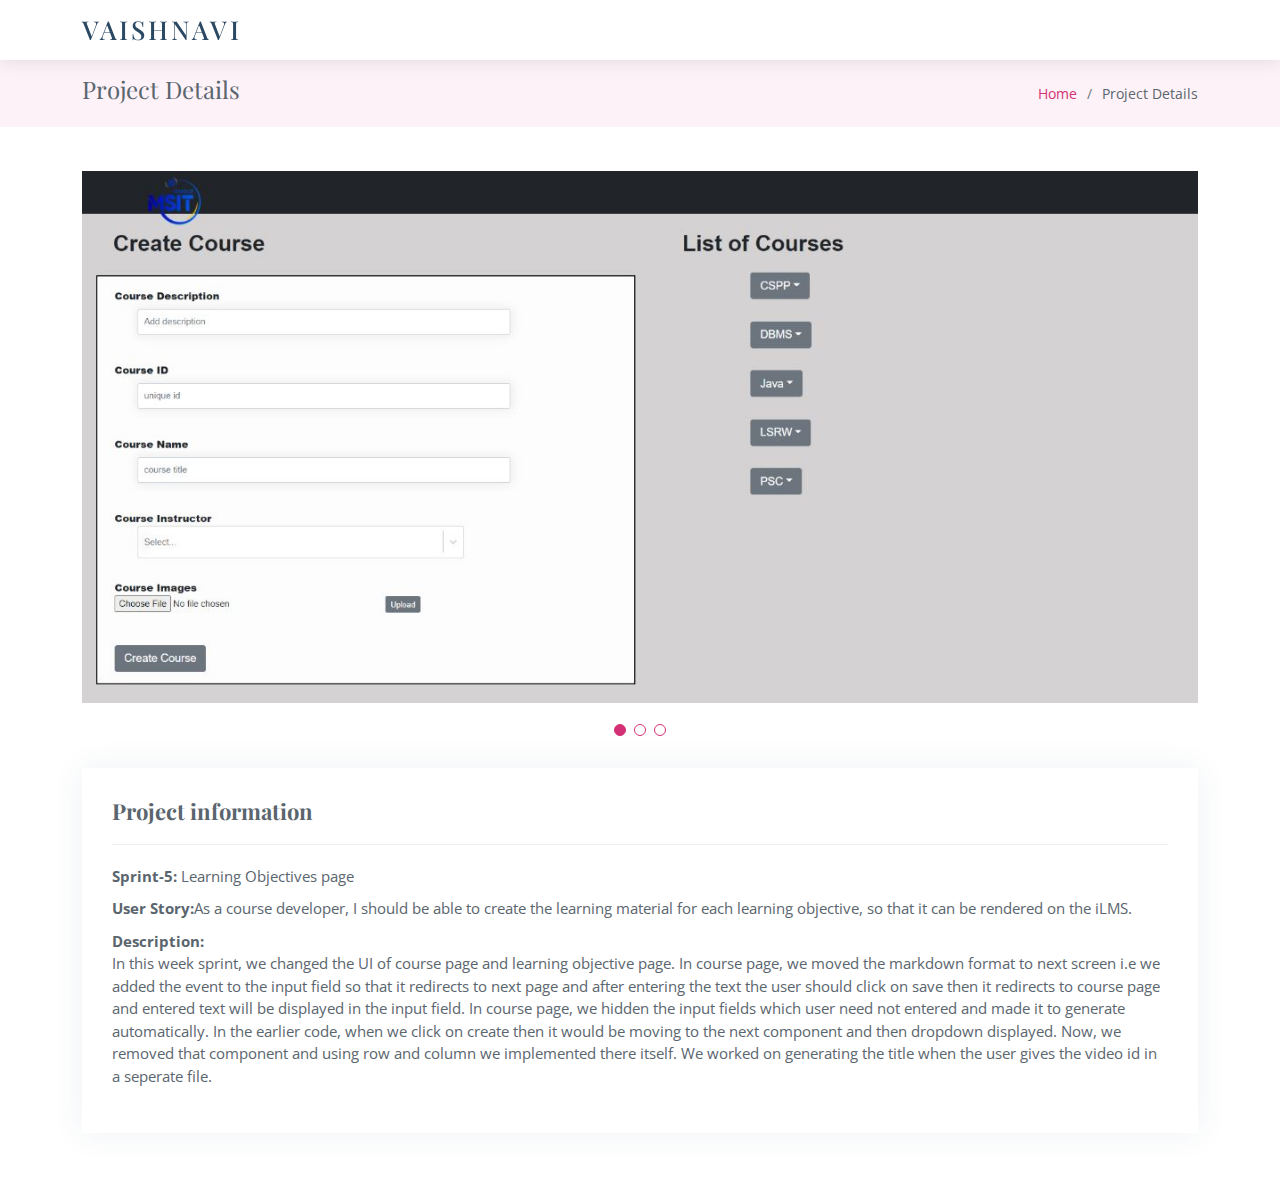
<file: week5.html>
<!DOCTYPE html>
<html lang="en">

<head>
  <meta charset="utf-8">
  <meta content="width=device-width, initial-scale=1.0" name="viewport">

  <title>ILMS</title>
  <meta content="" name="description">
  <meta content="" name="keywords">

  <!-- Favicons -->
  <link href="assets/img/favicon.png" rel="icon">
  <link href="assets/img/apple-touch-icon.png" rel="apple-touch-icon">

  <!-- Google Fonts -->
  <link href="https://fonts.googleapis.com/css?family=Open+Sans:300,300i,400,400i,600,600i,700,700i|Poppins:300,300i,400,400i,500,500i,600,600i,700,700i|Playfair+Display:400,400i,500,500i,600,600i,700,700i&subset=cyrillic" rel="stylesheet">

  <!-- Vendor CSS Files -->
  <link href="assets/vendor/bootstrap/css/bootstrap.min.css" rel="stylesheet">
  <link href="assets/vendor/bootstrap-icons/bootstrap-icons.css" rel="stylesheet">
  <link href="assets/vendor/boxicons/css/boxicons.min.css" rel="stylesheet">
  <link href="assets/vendor/glightbox/css/glightbox.min.css" rel="stylesheet">
  <link href="assets/vendor/swiper/swiper-bundle.min.css" rel="stylesheet">

  <!-- Template Main CSS File -->
  <link href="assets/css/style.css" rel="stylesheet">

  <!-- =======================================================
  * Template Name: Lonely - v4.2.0
  * Template URL: https://bootstrapmade.com/free-html-bootstrap-template-lonely/
  * Author: BootstrapMade.com
  * License: https://bootstrapmade.com/license/
  ======================================================== -->
</head>

<body>

  <!-- ======= Header ======= -->
  <header id="header" class="d-flex align-items-center">
    <div class="container d-flex align-items-center justify-content-between">

      <div class="logo">
        <h1><a href="index.html">VAISHNAVI</a></h1>
        <!-- Uncomment below if you prefer to use an image logo -->
        <!-- <a href="index.html"><img src="assets/img/logo.png" alt="" class="img-fluid"></a>-->
      </div>

      <!-- <nav id="navbar" class="navbar">
        <ul>
          <li><a class="nav-link scrollto " href="#hero">Home</a></li>
          <li><a class="nav-link scrollto" href="#about">About</a></li>
          <li><a class="nav-link scrollto" href="#resume">Resume</a></li>
          <li><a class="nav-link scrollto" href="#services">Hobbies</a></li>
          <li><a class="nav-link scrollto" href="#portfolio">Projects</a></li>
          
          <li><a class="nav-link scrollto" href="#contact">Contact</a></li>
        </ul>
        <i class="bi bi-list mobile-nav-toggle"></i>
      </nav>.navbar -->



    </div>
  </header><!-- End Header -->

  <main id="main">

    <!-- ======= Breadcrumbs Section ======= -->
    <section class="breadcrumbs">
      <div class="container">

        <div class="d-flex justify-content-between align-items-center">
          <h2>Project Details</h2>
          <ol>
            <li><a href="index.html">Home</a></li>
            <!-- <li><a href="practicum.html">Portfolio</a></li> -->
            <li>Project Details</li>
          </ol>
        </div>

      </div>
    </section><!-- Breadcrumbs Section -->

    <!-- ======= Portfolio Details Section ======= -->
    <section id="portfolio-details" class="portfolio-details">
      <div class="container">

        <div class="row gy-3">

          <div class="col-md">
            <div class="portfolio-details-slider swiper-container">
              <div class="swiper-wrapper align-items-center">

                <div class="swiper-slide">
                  <img src="assets/img/portfolio/up1.JPG" alt="">
                </div>

                <div class="swiper-slide">
                  <img src="assets/img/portfolio/up2.JPG" alt="">
                </div>

                <div class="swiper-slide">
                  <img src="assets/img/portfolio/up3.JPG" alt="">
                </div>

              </div>
              <div class="swiper-pagination"></div>
            </div>
          </div>

          <div class="col-md">
            <div class="portfolio-info">
              <h3>Project information</h3>
              <ul>
                <li><strong>Sprint-5:</strong> Learning Objectives page</li>
                <!-- <li><strong>Technologies Used:</strong><br>HTML,CSS,Bootstrap,Javascript,AWS  </li> -->
                
                 <li><strong>User Story:</strong>As a course developer, I should be able to create the learning material for each learning objective, so that it can be rendered on the iLMS.</li>
                 <li><strong>Description:</strong></li>
                 <p>
                 In this week sprint, we changed the UI of course page and learning objective page. In course page, we moved the markdown format to next screen i.e we added the event to the input field so that it redirects to next page and after entering the text the user should click on save then it redirects to course page and entered text will be displayed in the input field.
                 In course page, we hidden the input fields which user need not entered and made it to generate automatically. In the earlier code, when we click on create then it would be moving to the next component and then dropdown displayed.
                 Now, we removed that component and using row and column we implemented there itself. We worked on generating the title when the user gives the video id in a seperate file.
                </p>
                <!-- <li> When user click on download, the file with JSON will be stored and save in the local system</li> -->
                <!-- <li>Applied ReactJs,Javascript,Css,HTML to create components like alert message, count number of tasks , outlook </li>
                <li>Used Json , Ajax for setting a timer to delete the task and fetched data from Git repository for mount functionality</li> -->
              </ul>
            </div>
           
          </div>

        </div>
        <!-- mmmmmmm -->

      </div>
    </section><!-- End Portfolio Details Section -->

  </main><!-- End #main -->

  

  <a href="#" class="back-to-top d-flex align-items-center justify-content-center"><i class="bi bi-arrow-up-short"></i></a>

  <!-- Vendor JS Files -->
  <script src="assets/vendor/bootstrap/js/bootstrap.bundle.min.js"></script>
  <script src="assets/vendor/glightbox/js/glightbox.min.js"></script>
  <script src="assets/vendor/isotope-layout/isotope.pkgd.min.js"></script>
  <script src="assets/vendor/php-email-form/validate.js"></script>
  <script src="assets/vendor/purecounter/purecounter.js"></script>
  <script src="assets/vendor/swiper/swiper-bundle.min.js"></script>
  <script src="assets/vendor/waypoints/noframework.waypoints.js"></script>

  <!-- Template Main JS File -->
  <script src="assets/js/main.js"></script>

</body>

</html>
</file>
<file: assets/css/style.css>
/**
* Template Name: Lonely - v4.2.0
* Template URL: https://bootstrapmade.com/free-html-bootstrap-template-lonely/
* Author: BootstrapMade.com
* License: https://bootstrapmade.com/license/
*/

/*--------------------------------------------------------------
# General
--------------------------------------------------------------*/
body {
  font-family: "Open Sans", sans-serif;
  color: #5a656e;
}

a {
  color: #d43076;
  text-decoration: none;
}

a:hover {
  color: #dd5a92;
  text-decoration: none;
}

h1, h2, h3, h4, h5, h6 {
  font-family: "Playfair Display", serif;
}

/*--------------------------------------------------------------
# Back to top button
--------------------------------------------------------------*/
.back-to-top {
  position: fixed;
  visibility: hidden;
  opacity: 0;
  right: 15px;
  bottom: 15px;
  z-index: 9999;
  background: #d43076;
  width: 40px;
  height: 40px;
  border-radius: 50px;
  transition: all 0.4s;
}

.back-to-top i {
  font-size: 24px;
  color: #fff;
  line-height: 0;
}

.back-to-top:hover {
  background: #db528c;
  color: #fff;
}

.back-to-top.active {
  visibility: visible;
  opacity: 1;
}

/*--------------------------------------------------------------
# Header
--------------------------------------------------------------*/
#header {
  transition: all 0.5s;
  z-index: 997;
  transition: all 0.5s;
  height: 60px;
  background: #fff;
  box-shadow: 0px 0px 20px 0px rgba(0, 0, 0, 0.12);
}

#header .logo h1 {
  font-size: 26px;
  margin: 0;
  padding: 6px 0;
  line-height: 1;
  font-weight: 500;
  letter-spacing: 3px;
  text-transform: uppercase;
}

#header .logo h1 a, #header .logo h1 a:hover {
  color: #2c4964;
  text-decoration: none;
}

#header .logo img {
  padding: 0;
  margin: 0;
  max-height: 40px;
}

.scrolled-offset {
  margin-top: 60px;
}

/*--------------------------------------------------------------
# Navigation Menu
--------------------------------------------------------------*/
/**
* Desktop Navigation 
*/
.navbar {
  padding: 0;
}

.navbar ul {
  margin: 0;
  padding: 0;
  display: flex;
  list-style: none;
  align-items: center;
}

.navbar li {
  position: relative;
}

.navbar a {
  display: flex;
  align-items: center;
  justify-content: space-between;
  padding: 10px 0 10px 30px;
  font-size: 14px;
  color: #2c4964;
  white-space: nowrap;
  transition: 0.3s;
}

.navbar a i {
  font-size: 12px;
  line-height: 0;
  margin-left: 5px;
}

.navbar a:hover, .navbar .active, .navbar li:hover > a {
  color: #d43076;
}

.navbar .dropdown ul {
  display: block;
  position: absolute;
  left: 14px;
  top: 100%;
  margin: 0;
  padding: 10px 0;
  z-index: 99;
  opacity: 0;
  visibility: hidden;
  background: #fff;
  box-shadow: 0px 0px 30px rgba(127, 137, 161, 0.25);
  transition: 0.3s;
  border-radius: 4px;
}

.navbar .dropdown ul li {
  min-width: 200px;
}

.navbar .dropdown ul a {
  padding: 10px 20px;
  text-transform: none;
}

.navbar .dropdown ul a i {
  font-size: 12px;
}

.navbar .dropdown ul a:hover, .navbar .dropdown ul .active:hover, .navbar .dropdown ul li:hover > a {
  color: #d43076;
}

.navbar .dropdown:hover > ul {
  opacity: 1;
  visibility: visible;
}

.navbar .dropdown .dropdown ul {
  top: 0;
  left: calc(100% - 30px);
  visibility: hidden;
}

.navbar .dropdown .dropdown:hover > ul {
  opacity: 1;
  top: 0;
  left: 100%;
  visibility: visible;
}

@media (max-width: 1366px) {
  .navbar .dropdown .dropdown ul {
    left: -90%;
  }
  .navbar .dropdown .dropdown:hover > ul {
    left: -100%;
  }
}

/**
* Mobile Navigation 
*/
.mobile-nav-toggle {
  color: #2c4964;
  font-size: 28px;
  cursor: pointer;
  display: none;
  line-height: 0;
  transition: 0.5s;
}

.mobile-nav-toggle.bi-x {
  color: #fff;
}

@media (max-width: 991px) {
  .mobile-nav-toggle {
    display: block;
  }
  .navbar ul {
    display: none;
  }
}

.navbar-mobile {
  position: fixed;
  overflow: hidden;
  top: 0;
  right: 0;
  left: 0;
  bottom: 0;
  background: rgba(13, 21, 29, 0.6);
  transition: 0.3s;
  z-index: 998;
}

.navbar-mobile .mobile-nav-toggle {
  position: absolute;
  top: 15px;
  right: 15px;
}

.navbar-mobile ul {
  display: block;
  position: absolute;
  top: 55px;
  right: 15px;
  bottom: 15px;
  left: 15px;
  padding: 10px 0;
  border-radius: 10px;
  background-color: #fff;
  overflow-y: auto;
  transition: 0.3s;
}

.navbar-mobile a {
  padding: 10px 20px;
  font-size: 15px;
  color: #2c4964;
}

.navbar-mobile a:hover, .navbar-mobile .active, .navbar-mobile li:hover > a {
  color: #d43076;
}

.navbar-mobile .getstarted {
  margin: 15px;
}

.navbar-mobile .dropdown ul {
  position: static;
  display: none;
  margin: 10px 20px;
  padding: 10px 0;
  z-index: 99;
  opacity: 1;
  visibility: visible;
  background: #fff;
  box-shadow: 0px 0px 30px rgba(127, 137, 161, 0.25);
}

.navbar-mobile .dropdown ul li {
  min-width: 200px;
}

.navbar-mobile .dropdown ul a {
  padding: 10px 20px;
}

.navbar-mobile .dropdown ul a i {
  font-size: 12px;
}

.navbar-mobile .dropdown ul a:hover, .navbar-mobile .dropdown ul .active:hover, .navbar-mobile .dropdown ul li:hover > a {
  color: #d43076;
}

.navbar-mobile .dropdown > .dropdown-active {
  display: block;
}

/*--------------------------------------------------------------
# Hero Section
--------------------------------------------------------------*/
#hero {
  width: 100%;
  height: 75vh;
  background: url("../img/bg.jpg") top center;
  background-size: cover;
  padding: 0 15px;
}

#hero h1 {
  margin: 0 0 10px 0;
  font-size: 48px;
  font-weight: 700;
  line-height: 56px;
  color: #fff;
}

#hero h2 {
  color: #eee;
  margin-bottom: 10px;
  font-size: 24px;
  font-weight: 300;
  font-family: "Poppins", sans-serif;
}

#hero .btn-get-started {
  font-size: 64px;
  transition: 0.5s;
  color: #fff;
  height: 60px;
}

#hero .btn-get-started:hover {
  padding-top: 10px;
  color: #d43076;
}

@media (min-width: 1024px) {
  #hero {
    background-attachment: fixed;
  }
}

@media (max-width: 768px) {
  #hero h1 {
    font-size: 28px;
    line-height: 36px;
  }
  #hero h2 {
    font-size: 18px;
    line-height: 24px;
    margin-bottom: 30px;
  }
}

/*--------------------------------------------------------------
# Sections General
--------------------------------------------------------------*/
section {
  padding: 60px 0;
}

.section-bg {
  background: linear-gradient(180deg, #f2f6f9 0%, #fff 100%);
}

.section-title {
  padding-bottom: 30px;
}

.section-title h2 {
  font-size: 32px;
  font-weight: bold;
  margin-bottom: 15px;
  padding-bottom: 15px;
  position: relative;
  color: #345676;
}

.section-title h2::after {
  content: '';
  position: absolute;
  display: block;
  width: 50px;
  height: 3px;
  background: #d43076;
  bottom: 0;
  left: 0;
}

.section-title p {
  margin-bottom: 0;
}

/*--------------------------------------------------------------
# Breadcrumbs
--------------------------------------------------------------*/
.breadcrumbs {
  padding: 15px 0;
  background-color: #fcf2f7;
  min-height: 40px;
}

.breadcrumbs h2 {
  font-size: 24px;
  font-weight: 300;
}

.breadcrumbs ol {
  display: flex;
  flex-wrap: wrap;
  list-style: none;
  padding: 0;
  margin: 0;
  font-size: 14px;
}

.breadcrumbs ol li + li {
  padding-left: 10px;
}

.breadcrumbs ol li + li::before {
  display: inline-block;
  padding-right: 10px;
  color: #6c757d;
  content: "/";
}

@media (max-width: 768px) {
  .breadcrumbs .d-flex {
    display: block !important;
  }
  .breadcrumbs ol {
    display: block;
  }
  .breadcrumbs ol li {
    display: inline-block;
  }
}

/*--------------------------------------------------------------
# About
--------------------------------------------------------------*/
.about .content {
  padding: 30px 0;
}

.about .content h3 {
  font-weight: 500;
  font-size: 34px;
  color: #2c4964;
}

.about .content p {
  margin-bottom: 0;
}

.about .content .count-box {
  padding: 20px 0;
  width: 100%;
}

.about .content .count-box i {
  display: block;
  font-size: 36px;
  color: #eeafca;
  float: left;
  line-height: 0;
}

.about .content .count-box span {
  font-size: 36px;
  line-height: 20px;
  display: block;
  font-weight: 700;
  color: #2c4964;
  margin-left: 50px;
  font-family: "Playfair Display", serif;
}

.about .content .count-box p {
  padding: 15px 0 0 0;
  margin: 0 0 0 50px;
  font-family: "Playfair Display", serif;
  font-size: 14px;
  color: #437099;
}

.about .content .count-box a {
  font-weight: 600;
  display: block;
  margin-top: 20px;
  color: #437099;
  font-size: 15px;
  font-family: "Poppins", sans-serif;
  transition: ease-in-out 0.3s;
}

.about .content .count-box a:hover {
  color: #6b96be;
}

.about .image {
  background: url("../img/me.jpg") center center no-repeat;
  background-size: cover;
  min-height: 400px;
}

@media (max-width: 991px) {
  .about .image {
    text-align: center;
  }
  .about .image img {
    max-width: 80%;
  }
}

@media (max-width: 667px) {
  .about .image img {
    max-width: 100%;
  }
}

/*--------------------------------------------------------------
# Skills
--------------------------------------------------------------*/
.skills .progress {
  height: 50px;
  display: block;
  background: none;
}

.skills .progress .skill {
  padding: 10px 0;
  margin: 0 0 6px 0;
  text-transform: uppercase;
  display: block;
  font-weight: 600;
  font-family: "Poppins", sans-serif;
  color: #2c4964;
}

.skills .progress .skill .val {
  float: right;
  font-style: normal;
}

.skills .progress-bar-wrap {
  background: #fbeaf1;
}

.skills .progress-bar {
  width: 1px;
  height: 10px;
  transition: .9s;
  background-color: #dd5a92;
}

/*--------------------------------------------------------------
# Resume
--------------------------------------------------------------*/
.resume .resume-title {
  font-size: 26px;
  font-weight: 500;
  margin-top: 20px;
  margin-bottom: 20px;
  color: #4b7dab;
  font-family: "Poppins", sans-serif;
}

.resume .resume-item {
  padding: 0 0 20px 20px;
  margin-top: -2px;
  border-left: 2px solid #d43076;
  position: relative;
}

.resume .resume-item h4 {
  line-height: 18px;
  font-size: 18px;
  font-weight: 600;
  color: #2c4964;
  margin-bottom: 10px;
}

.resume .resume-item h5 {
  font-size: 16px;
  background: #e4ebf3;
  padding: 5px 15px;
  display: inline-block;
  font-weight: 400;
  margin-bottom: 10px;
  font-family: "Poppins", sans-serif;
}

.resume .resume-item ul {
  padding-left: 20px;
}

.resume .resume-item ul li {
  padding-bottom: 10px;
}

.resume .resume-item:last-child {
  padding-bottom: 0;
}

.resume .resume-item::before {
  content: "";
  position: absolute;
  width: 16px;
  height: 16px;
  border-radius: 50px;
  left: -9px;
  top: 0;
  background: #fff;
  border: 2px solid #d43076;
}

/*--------------------------------------------------------------
# Services
--------------------------------------------------------------*/
.services .icon-box {
  padding: 20px 15px;
  position: relative;
  overflow: hidden;
  background: #fff;
  box-shadow: 0 0 29px 0 rgba(68, 88, 144, 0.2);
  transition: all 0.3s ease-in-out;
  border-radius: 8px;
  text-align: center;
  z-index: 1;
}

.services .icon-box::before {
  content: '';
  position: absolute;
  top: 0;
  left: 0;
  right: 0;
  height: 0;
  transition: ease-in-out 0.3s;
  z-index: -1;
}

.services .icon-box:hover::before {
  background: #d43076;
  height: 100%;
  border-radius: 0px;
}

.services .icon {
  margin: 0 auto 30px auto;
  padding-top: 10px;
  display: inline-block;
  text-align: center;
  border-radius: 50%;
  width: 60px;
  height: 60px;
  background: #d43076;
  transition: all 0.3s ease-in-out;
}

.services .icon i {
  font-size: 36px;
  line-height: 1;
  color: #fff;
}

.services .title {
  font-weight: 700;
  margin-bottom: 15px;
  font-size: 18px;
}

.services .title a {
  color: #111;
}

.services .description {
  font-size: 15px;
  line-height: 24px;
  margin-bottom: 0;
}

.services .icon-box:hover .title a, .services .icon-box:hover .description {
  color: #fff;
}

.services .icon-box:hover .icon {
  background: #fff;
}

.services .icon-box:hover .icon i {
  color: #d43076;
}

@media (max-width: 768px) {
  .services .icon-box::before {
    bottom: 60%;
  }
}

/*--------------------------------------------------------------
# Portfolio
--------------------------------------------------------------*/
.portfolio .portfolio-item {
  margin-bottom: 30px;
}

.portfolio #portfolio-flters {
  padding: 0;
  margin: 0 auto 35px auto;
  list-style: none;
  text-align: center;
  background: #fff;
  border-radius: 50px;
  padding: 2px 15px;
  box-shadow: 0px 2px 15px rgba(0, 0, 0, 0.08);
}

.portfolio #portfolio-flters li {
  cursor: pointer;
  display: inline-block;
  padding: 10px 15px 8px 15px;
  font-size: 14px;
  font-weight: 600;
  line-height: 1;
  text-transform: uppercase;
  color: #5a656e;
  margin-bottom: 5px;
  transition: all 0.3s ease-in-out;
}

.portfolio #portfolio-flters li:hover, .portfolio #portfolio-flters li.filter-active {
  color: #d43076;
}

.portfolio #portfolio-flters li:last-child {
  margin-right: 0;
}

.portfolio .portfolio-wrap {
  transition: 0.3s;
  position: relative;
  overflow: hidden;
  z-index: 1;
}

.portfolio .portfolio-wrap::before {
  content: "";
  background: rgba(44, 73, 100, 0.6);
  position: absolute;
  left: 30px;
  right: 30px;
  top: 30px;
  bottom: 30px;
  transition: all ease-in-out 0.3s;
  z-index: 2;
  opacity: 0;
}

.portfolio .portfolio-wrap .portfolio-info {
  opacity: 0;
  position: absolute;
  top: 10%;
  left: 0;
  right: 0;
  text-align: center;
  z-index: 3;
  transition: all ease-in-out 0.3s;
}

.portfolio .portfolio-wrap .portfolio-info h4 {
  font-size: 20px;
  color: #fff;
  font-weight: 600;
}

.portfolio .portfolio-wrap .portfolio-info p {
  color: #ffffff;
  font-size: 14px;
  text-transform: uppercase;
}

.portfolio .portfolio-wrap .portfolio-links {
  opacity: 0;
  left: 0;
  right: 0;
  bottom: 10%;
  text-align: center;
  z-index: 3;
  position: absolute;
  transition: all ease-in-out 0.3s;
}

.portfolio .portfolio-wrap .portfolio-links a {
  color: #fff;
  margin: 0 2px;
  font-size: 28px;
  display: inline-block;
  transition: 0.3s;
}

.portfolio .portfolio-wrap .portfolio-links a:hover {
  color: #e684ae;
}

.portfolio .portfolio-wrap:hover::before {
  top: 0;
  left: 0;
  right: 0;
  bottom: 0;
  opacity: 1;
}

.portfolio .portfolio-wrap:hover .portfolio-info {
  opacity: 1;
  top: calc(50% - 48px);
}

.portfolio .portfolio-wrap:hover .portfolio-links {
  opacity: 1;
  bottom: calc(50% - 50px);
}

/*--------------------------------------------------------------
# Portfolio Details
--------------------------------------------------------------*/
.portfolio-details {
  padding-top: 40px;
}

.portfolio-details .portfolio-details-slider img {
  width: 100%;
}

.portfolio-details .portfolio-details-slider .swiper-pagination {
  margin-top: 20px;
  position: relative;
}

.portfolio-details .portfolio-details-slider .swiper-pagination .swiper-pagination-bullet {
  width: 12px;
  height: 12px;
  background-color: #fff;
  opacity: 1;
  border: 1px solid #d43076;
}

.portfolio-details .portfolio-details-slider .swiper-pagination .swiper-pagination-bullet-active {
  background-color: #d43076;
}

.portfolio-details .portfolio-info {
  padding: 30px;
  box-shadow: 0px 0 30px rgba(44, 73, 100, 0.08);
}

.portfolio-details .portfolio-info h3 {
  font-size: 22px;
  font-weight: 700;
  margin-bottom: 20px;
  padding-bottom: 20px;
  border-bottom: 1px solid #eee;
}

.portfolio-details .portfolio-info ul {
  list-style: none;
  padding: 0;
  font-size: 15px;
}

.portfolio-details .portfolio-info ul li + li {
  margin-top: 10px;
}

.portfolio-details .portfolio-description {
  padding-top: 30px;
}

.portfolio-details .portfolio-description h2 {
  font-size: 26px;
  font-weight: 700;
  margin-bottom: 20px;
}

.portfolio-details .portfolio-description p {
  padding: 0;
}

/*--------------------------------------------------------------
# Testimonials
--------------------------------------------------------------*/
.testimonials .testimonial-item {
  box-sizing: content-box;
  min-height: 320px;
}

.testimonials .testimonial-item .testimonial-img {
  width: 90px;
  border-radius: 50%;
  margin: -40px 0 0 40px;
  position: relative;
  z-index: 2;
  border: 6px solid #fff;
  box-shadow: 0px 5px 15px rgba(0, 0, 0, 0.1);
}

.testimonials .testimonial-item h3 {
  font-size: 18px;
  font-weight: bold;
  margin: 10px 0 5px 45px;
  color: #2c4964;
}

.testimonials .testimonial-item h4 {
  font-size: 14px;
  color: #6b96be;
  margin: 0 0 0 45px;
}

.testimonials .testimonial-item .quote-icon-left, .testimonials .testimonial-item .quote-icon-right {
  color: #f7d9e6;
  font-size: 26px;
}

.testimonials .testimonial-item .quote-icon-left {
  display: inline-block;
  left: -5px;
  position: relative;
}

.testimonials .testimonial-item .quote-icon-right {
  display: inline-block;
  right: -5px;
  position: relative;
  top: 10px;
}

.testimonials .testimonial-item p {
  font-style: italic;
  margin: 0 15px 0 15px;
  padding: 20px 20px 60px 20px;
  background: #fff;
  position: relative;
  border-radius: 6px;
  position: relative;
  z-index: 1;
  box-shadow: 0px 2px 15px rgba(0, 0, 0, 0.1);
}

.testimonials .swiper-pagination {
  margin-top: 20px;
  position: relative;
}

.testimonials .swiper-pagination .swiper-pagination-bullet {
  width: 12px;
  height: 12px;
  background-color: #fff;
  opacity: 1;
  border: 1px solid #d43076;
}

.testimonials .swiper-pagination .swiper-pagination-bullet-active {
  background-color: #d43076;
}

@media (max-width: 767px) {
  .testimonials {
    margin: 30px 10px;
  }
}

/*--------------------------------------------------------------
# Contact
--------------------------------------------------------------*/
.contact .contact-about h3 {
  font-size: 36px;
  margin: 0 0 10px 0;
  padding: 0;
  line-height: 1;
  font-weight: 300;
  letter-spacing: 3px;
  text-transform: uppercase;
  color: #d43076;
}

.contact .contact-about p {
  font-size: 14px;
  line-height: 24px;
  font-family: "Playfair Display", serif;
  color: #3c6387;
}

.contact .social-links {
  padding-bottom: 20px;
}

.contact .social-links a {
  font-size: 18px;
  display: inline-block;
  background: #fff;
  color: #d43076;
  line-height: 0;
  padding: 8px 0;
  margin-right: 4px;
  border-radius: 50%;
  text-align: center;
  width: 36px;
  height: 36px;
  transition: 0.3s;
  border: 1px solid #d43076;
}

.contact .social-links a:hover {
  background: #d43076;
  color: #fff;
}

.contact .info {
  color: #5a656e;
}

.contact .info i {
  font-size: 32px;
  color: #d43076;
  line-height: 0;
  margin-right: 15px;
}

.contact .info p {
  font-size: 14px;
  margin: 0;
}

.contact .php-email-form .error-message {
  display: none;
  color: #fff;
  background: #ed3c0d;
  text-align: left;
  padding: 15px;
  font-weight: 600;
}

.contact .php-email-form .error-message br + br {
  margin-top: 25px;
}

.contact .php-email-form .sent-message {
  display: none;
  color: #fff;
  background: #18d26e;
  text-align: center;
  padding: 15px;
  font-weight: 600;
}

.contact .php-email-form .loading {
  display: none;
  background: #fff;
  text-align: center;
  padding: 15px;
}

.contact .php-email-form .loading:before {
  content: "";
  display: inline-block;
  border-radius: 50%;
  width: 24px;
  height: 24px;
  margin: 0 10px -6px 0;
  border: 3px solid #18d26e;
  border-top-color: #eee;
  -webkit-animation: animate-loading 1s linear infinite;
  animation: animate-loading 1s linear infinite;
}

.contact .php-email-form input, .contact .php-email-form textarea {
  border-radius: 0;
  box-shadow: none;
  font-size: 14px;
}

.contact .php-email-form input:focus, .contact .php-email-form textarea:focus {
  border-color: #d43076;
}

.contact .php-email-form button[type="submit"] {
  background: #d43076;
  border: 0;
  padding: 10px 24px;
  color: #fff;
  transition: 0.4s;
  border-radius: 50px;
}

.contact .php-email-form button[type="submit"]:hover {
  background: #dd5a92;
}

@-webkit-keyframes animate-loading {
  0% {
    transform: rotate(0deg);
  }
  100% {
    transform: rotate(360deg);
  }
}

@keyframes animate-loading {
  0% {
    transform: rotate(0deg);
  }
  100% {
    transform: rotate(360deg);
  }
}

/*--------------------------------------------------------------
# Footer
--------------------------------------------------------------*/
#footer {
  background: #fff;
  padding: 24px 0;
  font-size: 14px;
  box-shadow: 0px 0 20px 0 rgba(0, 0, 0, 0.12);
}

#footer .copyright {
  text-align: center;
}

#footer .credits {
  padding-top: 8px;
  text-align: center;
  font-size: 13px;
}
</file>
<file: assets/css/style1.css>
/**
* Template Name: Lonely - v4.2.0
* Template URL: https://bootstrapmade.com/free-html-bootstrap-template-lonely/
* Author: BootstrapMade.com
* License: https://bootstrapmade.com/license/
*/

/*--------------------------------------------------------------
# General
--------------------------------------------------------------*/
body {
    font-family: "Open Sans", sans-serif;
    color: #5a656e;
  }
  
  a {
    color: #d43076;
    text-decoration: none;
  }
  
  a:hover {
    color: #dd5a92;
    text-decoration: none;
  }
  
  h1, h2, h3, h4, h5, h6 {
    font-family: "Playfair Display", serif;
  }
  
  /*--------------------------------------------------------------
  # Back to top button
  --------------------------------------------------------------*/
  .back-to-top {
    position: fixed;
    visibility: hidden;
    opacity: 0;
    right: 15px;
    bottom: 15px;
    z-index: 9999;
    background: #d43076;
    width: 40px;
    height: 40px;
    border-radius: 50px;
    transition: all 0.4s;
  }
  
  .back-to-top i {
    font-size: 24px;
    color: #fff;
    line-height: 0;
  }
  
  .back-to-top:hover {
    background: #db528c;
    color: #fff;
  }
  
  .back-to-top.active {
    visibility: visible;
    opacity: 1;
  }
  
  /*--------------------------------------------------------------
  # Header
  --------------------------------------------------------------*/
  #header {
    transition: all 0.5s;
    z-index: 997;
    transition: all 0.5s;
    height: 60px;
    background: #fff;
    box-shadow: 0px 0px 20px 0px rgba(0, 0, 0, 0.12);
  }
  
  #header .logo h1 {
    font-size: 26px;
    margin: 0;
    padding: 6px 0;
    line-height: 1;
    font-weight: 500;
    letter-spacing: 3px;
    text-transform: uppercase;
  }
  
  #header .logo h1 a, #header .logo h1 a:hover {
    color: #2c4964;
    text-decoration: none;
  }
  
  #header .logo img {
    padding: 0;
    margin: 0;
    max-height: 40px;
  }
  
  .scrolled-offset {
    margin-top: 60px;
  }
  
  /*--------------------------------------------------------------
  # Navigation Menu
  --------------------------------------------------------------*/
  /**
  * Desktop Navigation 
  */
  .navbar {
    padding: 0;
  }
  
  .navbar ul {
    margin: 0;
    padding: 0;
    display: flex;
    list-style: none;
    align-items: center;
  }
  
  .navbar li {
    position: relative;
  }
  
  .navbar a {
    display: flex;
    align-items: center;
    justify-content: space-between;
    padding: 10px 0 10px 30px;
    font-size: 14px;
    color: #2c4964;
    white-space: nowrap;
    transition: 0.3s;
  }
  
  .navbar a i {
    font-size: 12px;
    line-height: 0;
    margin-left: 5px;
  }
  
  .navbar a:hover, .navbar .active, .navbar li:hover > a {
    color: #d43076;
  }
  
  .navbar .dropdown ul {
    display: block;
    position: absolute;
    left: 14px;
    top: 100%;
    margin: 0;
    padding: 10px 0;
    z-index: 99;
    opacity: 0;
    visibility: hidden;
    background: #fff;
    box-shadow: 0px 0px 30px rgba(127, 137, 161, 0.25);
    transition: 0.3s;
    border-radius: 4px;
  }
  
  .navbar .dropdown ul li {
    min-width: 200px;
  }
  
  .navbar .dropdown ul a {
    padding: 10px 20px;
    text-transform: none;
  }
  
  .navbar .dropdown ul a i {
    font-size: 12px;
  }
  
  .navbar .dropdown ul a:hover, .navbar .dropdown ul .active:hover, .navbar .dropdown ul li:hover > a {
    color: #d43076;
  }
  
  .navbar .dropdown:hover > ul {
    opacity: 1;
    visibility: visible;
  }
  
  .navbar .dropdown .dropdown ul {
    top: 0;
    left: calc(100% - 30px);
    visibility: hidden;
  }
  
  .navbar .dropdown .dropdown:hover > ul {
    opacity: 1;
    top: 0;
    left: 100%;
    visibility: visible;
  }
  
  @media (max-width: 1366px) {
    .navbar .dropdown .dropdown ul {
      left: -90%;
    }
    .navbar .dropdown .dropdown:hover > ul {
      left: -100%;
    }
  }
  
  /**
  * Mobile Navigation 
  */
  .mobile-nav-toggle {
    color: #2c4964;
    font-size: 28px;
    cursor: pointer;
    display: none;
    line-height: 0;
    transition: 0.5s;
  }
  
  .mobile-nav-toggle.bi-x {
    color: #fff;
  }
  
  @media (max-width: 991px) {
    .mobile-nav-toggle {
      display: block;
    }
    .navbar ul {
      display: none;
    }
  }
  
  .navbar-mobile {
    position: fixed;
    overflow: hidden;
    top: 0;
    right: 0;
    left: 0;
    bottom: 0;
    background: rgba(13, 21, 29, 0.6);
    transition: 0.3s;
    z-index: 998;
  }
  
  .navbar-mobile .mobile-nav-toggle {
    position: absolute;
    top: 15px;
    right: 15px;
  }
  
  .navbar-mobile ul {
    display: block;
    position: absolute;
    top: 55px;
    right: 15px;
    bottom: 15px;
    left: 15px;
    padding: 10px 0;
    border-radius: 10px;
    background-color: #fff;
    overflow-y: auto;
    transition: 0.3s;
  }
  
  .navbar-mobile a {
    padding: 10px 20px;
    font-size: 15px;
    color: #2c4964;
  }
  
  .navbar-mobile a:hover, .navbar-mobile .active, .navbar-mobile li:hover > a {
    color: #d43076;
  }
  
  .navbar-mobile .getstarted {
    margin: 15px;
  }
  
  .navbar-mobile .dropdown ul {
    position: static;
    display: none;
    margin: 10px 20px;
    padding: 10px 0;
    z-index: 99;
    opacity: 1;
    visibility: visible;
    background: #fff;
    box-shadow: 0px 0px 30px rgba(127, 137, 161, 0.25);
  }
  
  .navbar-mobile .dropdown ul li {
    min-width: 200px;
  }
  
  .navbar-mobile .dropdown ul a {
    padding: 10px 20px;
  }
  
  .navbar-mobile .dropdown ul a i {
    font-size: 12px;
  }
  
  .navbar-mobile .dropdown ul a:hover, .navbar-mobile .dropdown ul .active:hover, .navbar-mobile .dropdown ul li:hover > a {
    color: #d43076;
  }
  
  .navbar-mobile .dropdown > .dropdown-active {
    display: block;
  }
  
  /*--------------------------------------------------------------
  # Hero Section
  --------------------------------------------------------------*/
  #hero {
    width: 100%;
    height: 75vh;
    background: url("../img/portfolio/lmsbg.jpg") top center;
    background-size: cover;
    padding: 0 15px;
  }
  
  #hero h1 {
    margin: 0 0 10px 0;
    font-size: 48px;
    font-weight: 700;
    line-height: 56px;
    color: #fff;
  }
  
  #hero h2 {
    color: #eee;
    margin-bottom: 10px;
    font-size: 24px;
    font-weight: 300;
    font-family: "Poppins", sans-serif;
  }
  
  #hero .btn-get-started {
    font-size: 64px;
    transition: 0.5s;
    color: #fff;
    height: 60px;
  }
  
  #hero .btn-get-started:hover {
    padding-top: 10px;
    color: #d43076;
  }
  
  @media (min-width: 1024px) {
    #hero {
      background-attachment: fixed;
    }
  }
  
  @media (max-width: 768px) {
    #hero h1 {
      font-size: 28px;
      line-height: 36px;
    }
    #hero h2 {
      font-size: 18px;
      line-height: 24px;
      margin-bottom: 30px;
    }
  }
  
  /*--------------------------------------------------------------
  # Sections General
  --------------------------------------------------------------*/
  section {
    padding: 60px 0;
  }
  
  .section-bg {
    background: linear-gradient(180deg, #f2f6f9 0%, #fff 100%);
  }
  
  .section-title {
    padding-bottom: 30px;
  }
  
  .section-title h2 {
    font-size: 32px;
    font-weight: bold;
    margin-bottom: 15px;
    padding-bottom: 15px;
    position: relative;
    color: #345676;
  }
  
  .section-title h2::after {
    content: '';
    position: absolute;
    display: block;
    width: 50px;
    height: 3px;
    background: #d43076;
    bottom: 0;
    left: 0;
  }
  
  .section-title p {
    margin-bottom: 0;
  }
  
  /*--------------------------------------------------------------
  # Breadcrumbs
  --------------------------------------------------------------*/
  .breadcrumbs {
    padding: 15px 0;
    background-color: #fcf2f7;
    min-height: 40px;
  }
  
  .breadcrumbs h2 {
    font-size: 24px;
    font-weight: 300;
  }
  
  .breadcrumbs ol {
    display: flex;
    flex-wrap: wrap;
    list-style: none;
    padding: 0;
    margin: 0;
    font-size: 14px;
  }
  
  .breadcrumbs ol li + li {
    padding-left: 10px;
  }
  
  .breadcrumbs ol li + li::before {
    display: inline-block;
    padding-right: 10px;
    color: #6c757d;
    content: "/";
  }
  
  @media (max-width: 768px) {
    .breadcrumbs .d-flex {
      display: block !important;
    }
    .breadcrumbs ol {
      display: block;
    }
    .breadcrumbs ol li {
      display: inline-block;
    }
  }
  
  /*--------------------------------------------------------------
  # About
  --------------------------------------------------------------*/
  .about .content {
    padding: 30px 0;
  }
  
  .about .content h3 {
    font-weight: 500;
    font-size: 34px;
    color: #2c4964;
  }
  
  .about .content p {
    margin-bottom: 0;
  }
  
  .about .content .count-box {
    padding: 20px 0;
    width: 100%;
  }
  .img-fluid{
    border: 2px solid rgb(43, 43, 54);
    height: 160px;
    width:320px;
  }
  
  .about .content .count-box i {
    display: block;
    font-size: 36px;
    color: #eeafca;
    float: left;
    line-height: 0;
  }
  
  .about .content .count-box span {
    font-size: 36px;
    line-height: 20px;
    display: block;
    font-weight: 700;
    color: #2c4964;
    margin-left: 50px;
    font-family: "Playfair Display", serif;
  }
  
  .about .content .count-box p {
    padding: 15px 0 0 0;
    margin: 0 0 0 50px;
    font-family: "Playfair Display", serif;
    font-size: 14px;
    color: #437099;
  }
  
  .about .content .count-box a {
    font-weight: 600;
    display: block;
    margin-top: 20px;
    color: #437099;
    font-size: 15px;
    font-family: "Poppins", sans-serif;
    transition: ease-in-out 0.3s;
  }
  
  .about .content .count-box a:hover {
    color: #6b96be;
  }
  
  .about .image {
    background: url("../img/me.jpg") center center no-repeat;
    background-size: cover;
    min-height: 400px;
  }
  
  @media (max-width: 991px) {
    .about .image {
      text-align: center;
    }
    .about .image img {
      max-width: 80%;
    }
  }
  
  @media (max-width: 667px) {
    .about .image img {
      max-width: 100%;
    }
  }
  
  /*--------------------------------------------------------------
  # Skills
  --------------------------------------------------------------*/
  .skills .progress {
    height: 50px;
    display: block;
    background: none;
  }
  
  .skills .progress .skill {
    padding: 10px 0;
    margin: 0 0 6px 0;
    text-transform: uppercase;
    display: block;
    font-weight: 600;
    font-family: "Poppins", sans-serif;
    color: #2c4964;
  }
  
  .skills .progress .skill .val {
    float: right;
    font-style: normal;
  }
  
  .skills .progress-bar-wrap {
    background: #fbeaf1;
  }
  
  .skills .progress-bar {
    width: 1px;
    height: 10px;
    transition: .9s;
    background-color: #dd5a92;
  }
  
  /*--------------------------------------------------------------
  # Resume
  --------------------------------------------------------------*/
  .resume .resume-title {
    font-size: 26px;
    font-weight: 500;
    margin-top: 20px;
    margin-bottom: 20px;
    color: #4b7dab;
    font-family: "Poppins", sans-serif;
  }
  
  .resume .resume-item {
    padding: 0 0 20px 20px;
    margin-top: -2px;
    border-left: 2px solid #d43076;
    position: relative;
  }
  
  .resume .resume-item h4 {
    line-height: 18px;
    font-size: 18px;
    font-weight: 600;
    color: #2c4964;
    margin-bottom: 10px;
  }
  
  .resume .resume-item h5 {
    font-size: 16px;
    background: #e4ebf3;
    padding: 5px 15px;
    display: inline-block;
    font-weight: 400;
    margin-bottom: 10px;
    font-family: "Poppins", sans-serif;
  }
  
  .resume .resume-item ul {
    padding-left: 20px;
  }
  
  .resume .resume-item ul li {
    padding-bottom: 10px;
  }
  
  .resume .resume-item:last-child {
    padding-bottom: 0;
  }
  
  .resume .resume-item::before {
    content: "";
    position: absolute;
    width: 16px;
    height: 16px;
    border-radius: 50px;
    left: -9px;
    top: 0;
    background: #fff;
    border: 2px solid #d43076;
  }
  
  /*--------------------------------------------------------------
  # Services
  --------------------------------------------------------------*/
  .services .icon-box {
    padding: 20px 15px;
    position: relative;
    overflow: hidden;
    background: #fff;
    box-shadow: 0 0 29px 0 rgba(68, 88, 144, 0.2);
    transition: all 0.3s ease-in-out;
    border-radius: 8px;
    text-align: center;
    z-index: 1;
  }
  
  .services .icon-box::before {
    content: '';
    position: absolute;
    top: 0;
    left: 0;
    right: 0;
    height: 0;
    transition: ease-in-out 0.3s;
    z-index: -1;
  }
  
  .services .icon-box:hover::before {
    background: #d43076;
    height: 100%;
    border-radius: 0px;
  }
  
  .services .icon {
    margin: 0 auto 30px auto;
    padding-top: 10px;
    display: inline-block;
    text-align: center;
    border-radius: 50%;
    width: 60px;
    height: 60px;
    background: #d43076;
    transition: all 0.3s ease-in-out;
  }
  
  .services .icon i {
    font-size: 36px;
    line-height: 1;
    color: #fff;
  }
  
  .services .title {
    font-weight: 700;
    margin-bottom: 15px;
    font-size: 18px;
  }
  
  .services .title a {
    color: #111;
  }
  
  .services .description {
    font-size: 15px;
    line-height: 24px;
    margin-bottom: 0;
  }
  
  .services .icon-box:hover .title a, .services .icon-box:hover .description {
    color: #fff;
  }
  
  .services .icon-box:hover .icon {
    background: #fff;
  }
  
  .services .icon-box:hover .icon i {
    color: #d43076;
  }
  
  @media (max-width: 768px) {
    .services .icon-box::before {
      bottom: 60%;
    }
  }
  
  /*--------------------------------------------------------------
  # Portfolio
  --------------------------------------------------------------*/
  .portfolio .portfolio-item {
    margin-bottom: 30px;
  }
  
  .portfolio #portfolio-flters {
    padding: 0;
    margin: 0 auto 35px auto;
    list-style: none;
    text-align: center;
    background: #fff;
    border-radius: 50px;
    padding: 2px 15px;
    box-shadow: 0px 2px 15px rgba(0, 0, 0, 0.08);
  }
  
  .portfolio #portfolio-flters li {
    cursor: pointer;
    display: inline-block;
    padding: 10px 15px 8px 15px;
    font-size: 14px;
    font-weight: 600;
    line-height: 1;
    text-transform: uppercase;
    color: #5a656e;
    margin-bottom: 5px;
    transition: all 0.3s ease-in-out;
  }
  
  .portfolio #portfolio-flters li:hover, .portfolio #portfolio-flters li.filter-active {
    color: #d43076;
  }
  
  .portfolio #portfolio-flters li:last-child {
    margin-right: 0;
  }
  
  .portfolio .portfolio-wrap {
    transition: 0.3s;
    position: relative;
    overflow: hidden;
    z-index: 1;
  }
  
  .portfolio .portfolio-wrap::before {
    content: "";
    background: rgba(44, 73, 100, 0.6);
    position: absolute;
    left: 30px;
    right: 30px;
    top: 30px;
    bottom: 30px;
    transition: all ease-in-out 0.3s;
    z-index: 2;
    opacity: 0;
  }
  
  .portfolio .portfolio-wrap .portfolio-info {
    opacity: 0;
    position: absolute;
    top: 10%;
    left: 0;
    right: 0;
    text-align: center;
    z-index: 3;
    transition: all ease-in-out 0.3s;
  }
  
  .portfolio .portfolio-wrap .portfolio-info h4 {
    font-size: 20px;
    color: #fff;
    font-weight: 600;
  }
  
  .portfolio .portfolio-wrap .portfolio-info p {
    color: #ffffff;
    font-size: 14px;
    text-transform: uppercase;
  }
  
  .portfolio .portfolio-wrap .portfolio-links {
    opacity: 0;
    left: 0;
    right: 0;
    bottom: 10%;
    text-align: center;
    z-index: 3;
    position: absolute;
    transition: all ease-in-out 0.3s;
  }
  
  .portfolio .portfolio-wrap .portfolio-links a {
    color: #fff;
    margin: 0 2px;
    font-size: 28px;
    display: inline-block;
    transition: 0.3s;
  }
  
  .portfolio .portfolio-wrap .portfolio-links a:hover {
    color: #e684ae;
  }
  
  .portfolio .portfolio-wrap:hover::before {
    top: 0;
    left: 0;
    right: 0;
    bottom: 0;
    opacity: 1;
  }
  
  .portfolio .portfolio-wrap:hover .portfolio-info {
    opacity: 1;
    top: calc(50% - 48px);
  }
  
  .portfolio .portfolio-wrap:hover .portfolio-links {
    opacity: 1;
    bottom: calc(50% - 50px);
  }
  
  /*--------------------------------------------------------------
  # Portfolio Details
  --------------------------------------------------------------*/
  .portfolio-details {
    padding-top: 40px;
  }
  
  .portfolio-details .portfolio-details-slider img {
    width: 100%;
  }
  
  .portfolio-details .portfolio-details-slider .swiper-pagination {
    margin-top: 20px;
    position: relative;
  }
  
  .portfolio-details .portfolio-details-slider .swiper-pagination .swiper-pagination-bullet {
    width: 12px;
    height: 12px;
    background-color: #fff;
    opacity: 1;
    border: 1px solid #d43076;
  }
  
  .portfolio-details .portfolio-details-slider .swiper-pagination .swiper-pagination-bullet-active {
    background-color: #d43076;
  }
  
  .portfolio-details .portfolio-info {
    padding: 30px;
    box-shadow: 0px 0 30px rgba(44, 73, 100, 0.08);
  }
  
  .portfolio-details .portfolio-info h3 {
    font-size: 22px;
    font-weight: 700;
    margin-bottom: 20px;
    padding-bottom: 20px;
    border-bottom: 1px solid #eee;
  }
  
  .portfolio-details .portfolio-info ul {
    list-style: none;
    padding: 0;
    font-size: 15px;
  }
  
  .portfolio-details .portfolio-info ul li + li {
    margin-top: 10px;
  }
  
  .portfolio-details .portfolio-description {
    padding-top: 30px;
  }
  
  .portfolio-details .portfolio-description h2 {
    font-size: 26px;
    font-weight: 700;
    margin-bottom: 20px;
  }
  
  .portfolio-details .portfolio-description p {
    padding: 0;
  }
  
  /*--------------------------------------------------------------
  # Testimonials
  --------------------------------------------------------------*/
  .testimonials .testimonial-item {
    box-sizing: content-box;
    min-height: 320px;
  }
  
  .testimonials .testimonial-item .testimonial-img {
    width: 90px;
    border-radius: 50%;
    margin: -40px 0 0 40px;
    position: relative;
    z-index: 2;
    border: 6px solid #fff;
    box-shadow: 0px 5px 15px rgba(0, 0, 0, 0.1);
  }
  
  .testimonials .testimonial-item h3 {
    font-size: 18px;
    font-weight: bold;
    margin: 10px 0 5px 45px;
    color: #2c4964;
  }
  
  .testimonials .testimonial-item h4 {
    font-size: 14px;
    color: #6b96be;
    margin: 0 0 0 45px;
  }
  
  .testimonials .testimonial-item .quote-icon-left, .testimonials .testimonial-item .quote-icon-right {
    color: #f7d9e6;
    font-size: 26px;
  }
  
  .testimonials .testimonial-item .quote-icon-left {
    display: inline-block;
    left: -5px;
    position: relative;
  }
  
  .testimonials .testimonial-item .quote-icon-right {
    display: inline-block;
    right: -5px;
    position: relative;
    top: 10px;
  }
  
  .testimonials .testimonial-item p {
    font-style: italic;
    margin: 0 15px 0 15px;
    padding: 20px 20px 60px 20px;
    background: #fff;
    position: relative;
    border-radius: 6px;
    position: relative;
    z-index: 1;
    box-shadow: 0px 2px 15px rgba(0, 0, 0, 0.1);
  }
  
  .testimonials .swiper-pagination {
    margin-top: 20px;
    position: relative;
  }
  
  .testimonials .swiper-pagination .swiper-pagination-bullet {
    width: 12px;
    height: 12px;
    background-color: #fff;
    opacity: 1;
    border: 1px solid #d43076;
  }
  
  .testimonials .swiper-pagination .swiper-pagination-bullet-active {
    background-color: #d43076;
  }
  
  @media (max-width: 767px) {
    .testimonials {
      margin: 30px 10px;
    }
  }
  
  /*--------------------------------------------------------------
  # Contact
  --------------------------------------------------------------*/
  .contact .contact-about h3 {
    font-size: 36px;
    margin: 0 0 10px 0;
    padding: 0;
    line-height: 1;
    font-weight: 300;
    letter-spacing: 3px;
    text-transform: uppercase;
    color: #d43076;
  }
  
  .contact .contact-about p {
    font-size: 14px;
    line-height: 24px;
    font-family: "Playfair Display", serif;
    color: #3c6387;
  }
  
  .contact .social-links {
    padding-bottom: 20px;
  }
  
  .contact .social-links a {
    font-size: 18px;
    display: inline-block;
    background: #fff;
    color: #d43076;
    line-height: 0;
    padding: 8px 0;
    margin-right: 4px;
    border-radius: 50%;
    text-align: center;
    width: 36px;
    height: 36px;
    transition: 0.3s;
    border: 1px solid #d43076;
  }
  
  .contact .social-links a:hover {
    background: #d43076;
    color: #fff;
  }
  
  .contact .info {
    color: #5a656e;
  }
  
  .contact .info i {
    font-size: 32px;
    color: #d43076;
    line-height: 0;
    margin-right: 15px;
  }
  
  .contact .info p {
    font-size: 14px;
    margin: 0;
  }
  
  .contact .php-email-form .error-message {
    display: none;
    color: #fff;
    background: #ed3c0d;
    text-align: left;
    padding: 15px;
    font-weight: 600;
  }
  
  .contact .php-email-form .error-message br + br {
    margin-top: 25px;
  }
  
  .contact .php-email-form .sent-message {
    display: none;
    color: #fff;
    background: #18d26e;
    text-align: center;
    padding: 15px;
    font-weight: 600;
  }
  
  .contact .php-email-form .loading {
    display: none;
    background: #fff;
    text-align: center;
    padding: 15px;
  }
  
  .contact .php-email-form .loading:before {
    content: "";
    display: inline-block;
    border-radius: 50%;
    width: 24px;
    height: 24px;
    margin: 0 10px -6px 0;
    border: 3px solid #18d26e;
    border-top-color: #eee;
    -webkit-animation: animate-loading 1s linear infinite;
    animation: animate-loading 1s linear infinite;
  }
  
  .contact .php-email-form input, .contact .php-email-form textarea {
    border-radius: 0;
    box-shadow: none;
    font-size: 14px;
  }
  
  .contact .php-email-form input:focus, .contact .php-email-form textarea:focus {
    border-color: #d43076;
  }
  
  .contact .php-email-form button[type="submit"] {
    background: #d43076;
    border: 0;
    padding: 10px 24px;
    color: #fff;
    transition: 0.4s;
    border-radius: 50px;
  }
  
  .contact .php-email-form button[type="submit"]:hover {
    background: #dd5a92;
  }
  
  @-webkit-keyframes animate-loading {
    0% {
      transform: rotate(0deg);
    }
    100% {
      transform: rotate(360deg);
    }
  }
  
  @keyframes animate-loading {
    0% {
      transform: rotate(0deg);
    }
    100% {
      transform: rotate(360deg);
    }
  }
  
  /*--------------------------------------------------------------
  # Footer
  --------------------------------------------------------------*/
  #footer {
    background: #fff;
    padding: 24px 0;
    font-size: 14px;
    box-shadow: 0px 0 20px 0 rgba(0, 0, 0, 0.12);
  }
  
  #footer .copyright {
    text-align: center;
  }
  
  #footer .credits {
    padding-top: 8px;
    text-align: center;
    font-size: 13px;
  }
</file>
